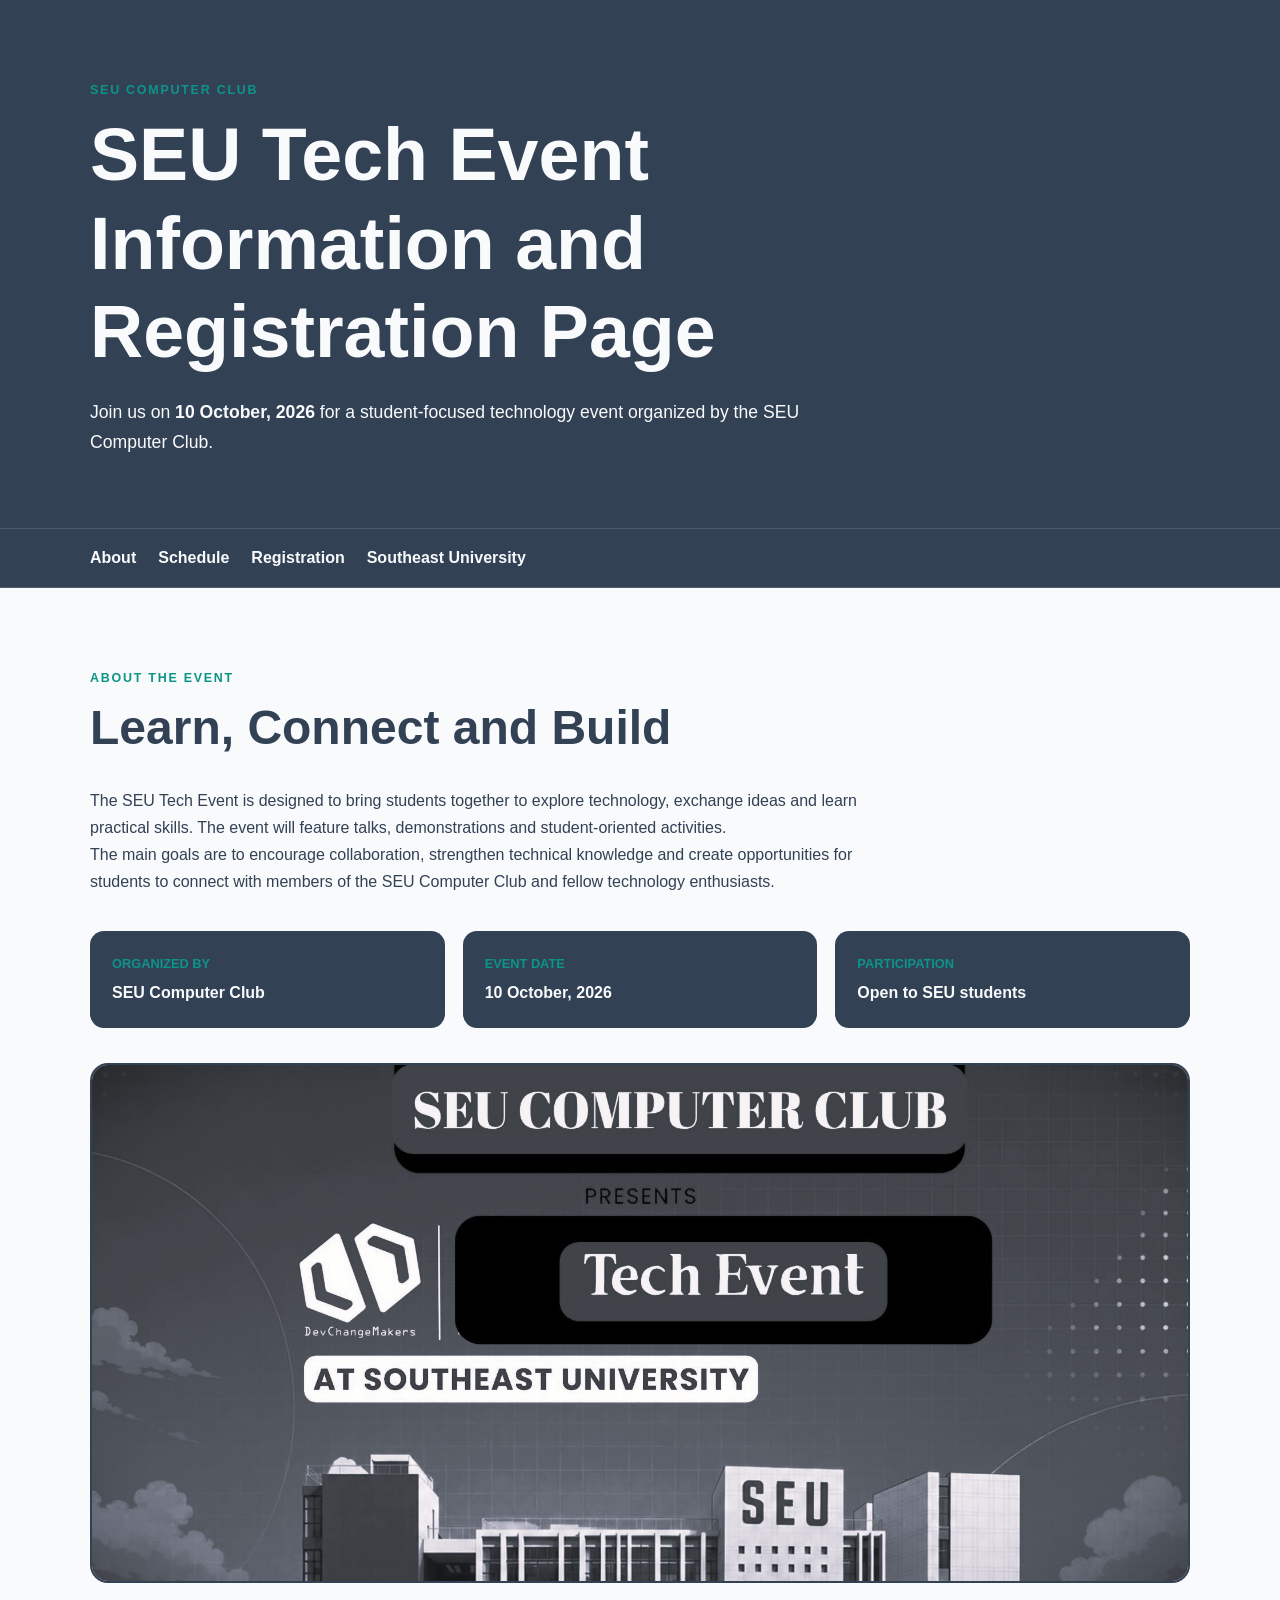
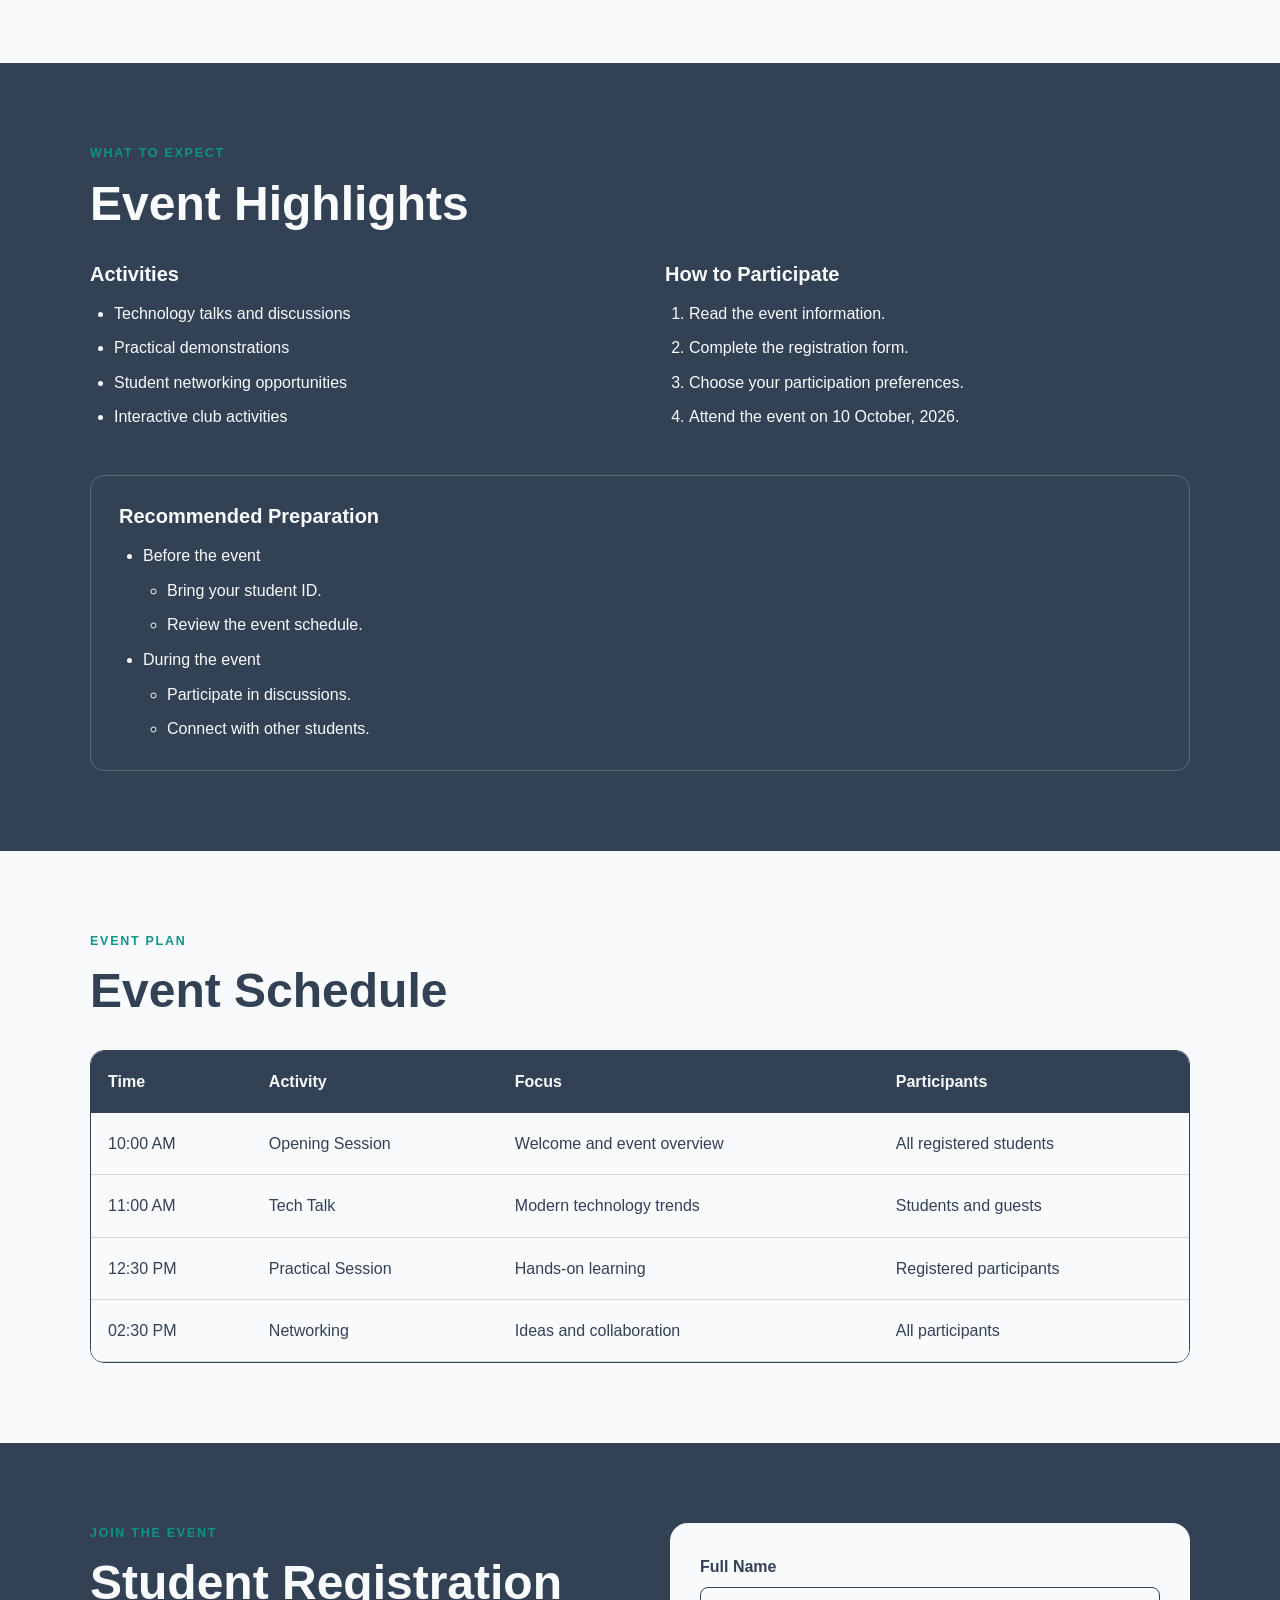
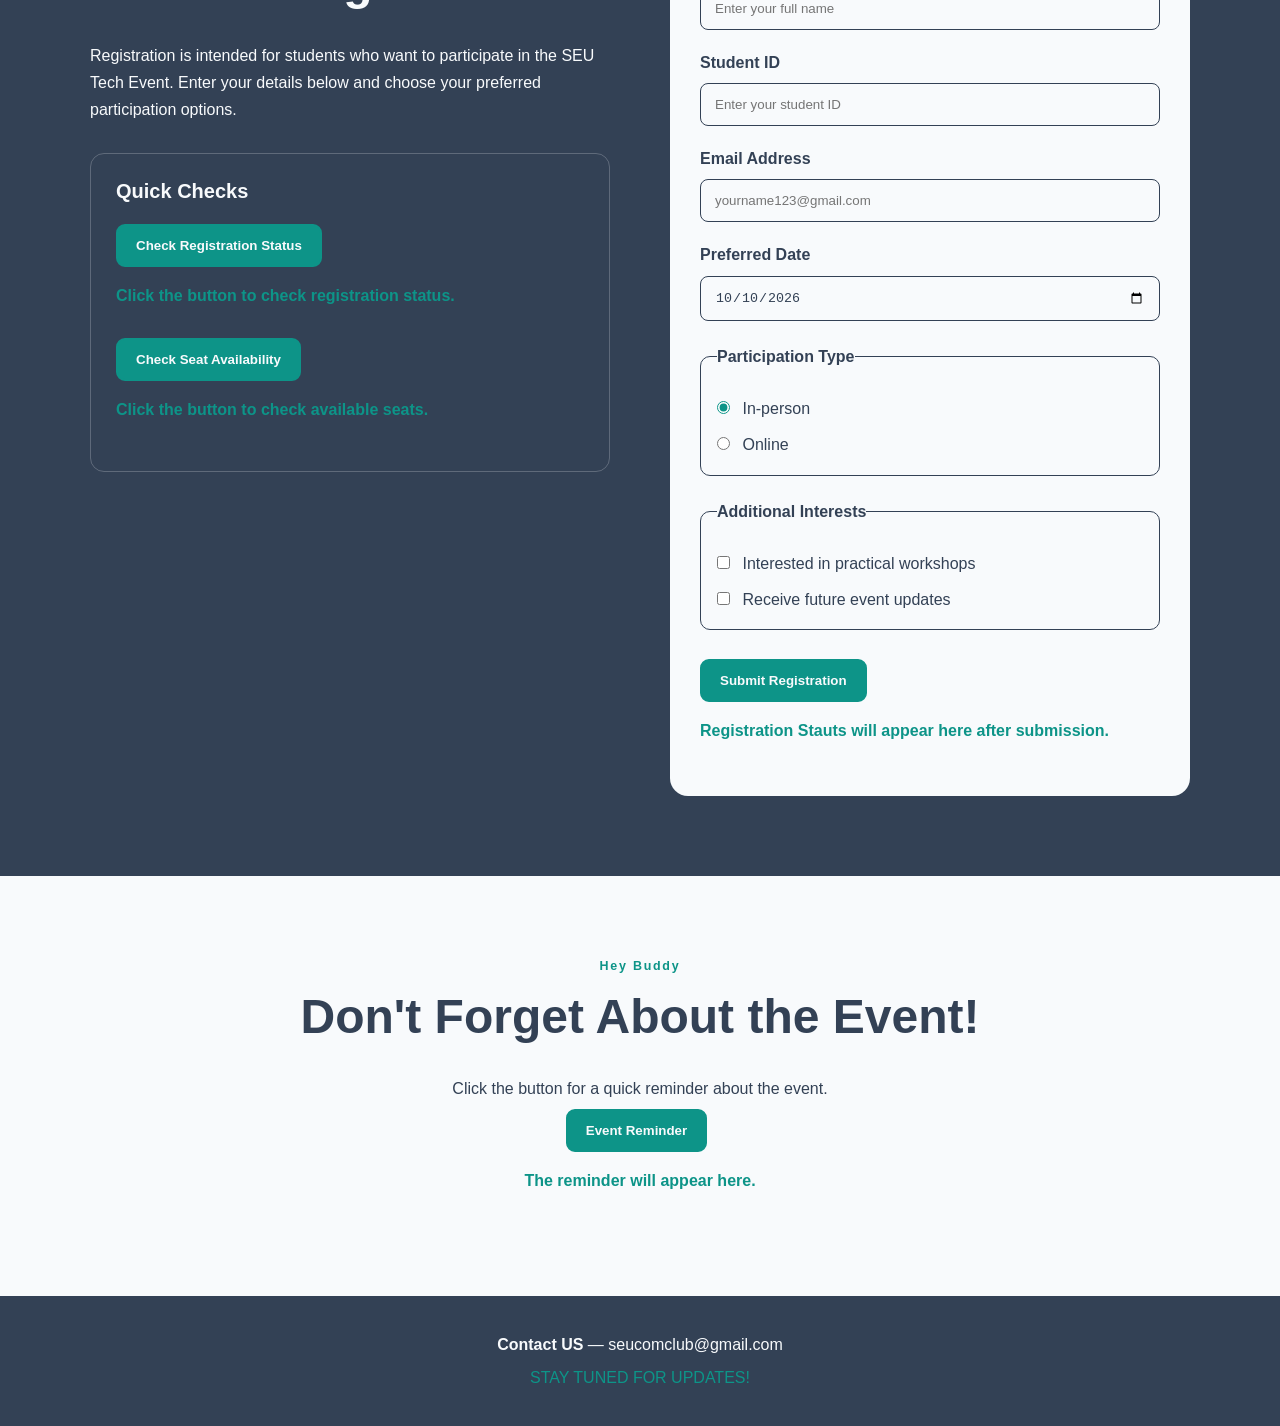
<file: lab-03-javascript/index.html>
<!DOCTYPE html>
<html lang="en">
<head>
    <meta charset="UTF-8">
    <meta name="viewport" content="width=device-width, initial-scale=1.0">
    <title>SEU Tech Event Information and Registration Page</title>
    <link rel="stylesheet" href="css/style.css">
</head>
<body>

    <header class="site-header">
        <div class="container">
            <p class="eyebrow">SEU COMPUTER CLUB</p>
            <h1>SEU Tech Event Information and Registration Page</h1>
            <p class="intro">
                Join us on <strong>10 October, 2026</strong> for a student-focused technology
                event organized by the SEU Computer Club.
            </p>
        </div>
    </header>

    <nav class="site-nav" aria-label="Main navigation">
        <div class="container nav-inner">
            <a href="#about">About</a>
            <a href="#schedule">Schedule</a>
            <a href="#registration">Registration</a>
            <a href="https://seu.edu.bd/" target="_blank" rel="noopener noreferrer">Southeast University</a>
        </div>
    </nav>

    <main>
        <section id="about" class="section light-section">
            <div class="container">
                <div class="section-heading">
                    <p class="eyebrow">ABOUT THE EVENT</p>
                    <h2>Learn, Connect and Build</h2>
                </div>

                <p>
                    The SEU Tech Event is designed to bring students together to explore
                    technology, exchange ideas and learn practical skills. The event will
                    feature talks, demonstrations and student-oriented activities.
                </p>

                <p>
                    The main goals are to encourage collaboration, strengthen technical
                    knowledge and create opportunities for students to connect with members
                    of the SEU Computer Club and fellow technology enthusiasts.
                </p>

                <div class="event-meta">
                    <div class="meta-card">
                        <span class="meta-label">Organized by</span>
                        <span class="meta-value">SEU Computer Club</span>
                    </div>
                    <div class="meta-card">
                        <span class="meta-label">Event date</span>
                        <span class="meta-value">10 October, 2026</span>
                    </div>
                    <div class="meta-card">
                        <span class="meta-label">Participation</span>
                        <span class="meta-value">Open to SEU students</span>
                    </div>
                </div>

                <!--
                    ==========================================================
                    EVENT IMAGE INSERTION AREA
                    ==========================================================
                    Replace "event-banner.svg" with your own event image if
                    you want to use a JPG, JPEG or PNG file.

                    Recommended image size: wide landscape, approximately 16:9.

                    Example:
                    <img
                        src="assets/images/event-banner.jpg"
                        alt="SEU Tech Event participants at the event"
                        class="event-image"
                    >

                    Keep the alt text meaningful and descriptive.
                    The CSS already makes the image responsive and aesthetic.
                    ==========================================================
                -->
                <img
                    src="assets/images/Your paragraph text.jpg"
                    alt="Placeholder banner for the SEU Tech Event"
                    class="event-image"
                >
            </div>
        </section>

        <section id="highlights" class="section dark-section">
            <div class="container">
                <div class="section-heading">
                    <p class="eyebrow">WHAT TO EXPECT</p>
                    <h2>Event Highlights</h2>
                </div>

                <div class="two-column">
                    <div>
                        <h3>Activities</h3>
                        <ul>
                            <li>Technology talks and discussions</li>
                            <li>Practical demonstrations</li>
                            <li>Student networking opportunities</li>
                            <li>Interactive club activities</li>
                        </ul>
                    </div>

                    <div>
                        <h3>How to Participate</h3>
                        <ol>
                            <li>Read the event information.</li>
                            <li>Complete the registration form.</li>
                            <li>Choose your participation preferences.</li>
                            <li>Attend the event on 10 October, 2026.</li>
                        </ol>
                    </div>
                </div>

                <div class="nested-list">
                    <h3>Recommended Preparation</h3>
                    <ul>
                        <li>Before the event
                            <ul>
                                <li>Bring your student ID.</li>
                                <li>Review the event schedule.</li>
                            </ul>
                        </li>
                        <li>During the event
                            <ul>
                                <li>Participate in discussions.</li>
                                <li>Connect with other students.</li>
                            </ul>
                        </li>
                    </ul>
                </div>
            </div>
        </section>

        <section id="schedule" class="section light-section">
            <div class="container">
                <div class="section-heading">
                    <p class="eyebrow">EVENT PLAN</p>
                    <h2>Event Schedule</h2>
                </div>

                <div class="table-wrapper">
                    <table>
                        <thead>
                            <tr>
                                <th>Time</th>
                                <th>Activity</th>
                                <th>Focus</th>
                                <th>Participants</th>
                            </tr>
                        </thead>
                        <tbody>
                            <tr>
                                <td>10:00 AM</td>
                                <td>Opening Session</td>
                                <td>Welcome and event overview</td>
                                <td>All registered students</td>
                            </tr>
                            <tr>
                                <td>11:00 AM</td>
                                <td>Tech Talk</td>
                                <td>Modern technology trends</td>
                                <td>Students and guests</td>
                            </tr>
                            <tr>
                                <td>12:30 PM</td>
                                <td>Practical Session</td>
                                <td>Hands-on learning</td>
                                <td>Registered participants</td>
                            </tr>
                            <tr>
                                <td>02:30 PM</td>
                                <td>Networking</td>
                                <td>Ideas and collaboration</td>
                                <td>All participants</td>
                            </tr>
                        </tbody>
                    </table>
                </div>
            </div>
        </section>

        <section id="registration" class="section dark-section">
            <div class="container registration-grid">
                <div>
                    <div class="section-heading">
                        <p class="eyebrow">JOIN THE EVENT</p>
                        <h2>Student Registration</h2>
                    </div>

                    <p>
                        Registration is intended for students who want to participate in
                        the SEU Tech Event. Enter your details below and choose your
                        preferred participation options.
                    </p>

                    <div class="interaction-panel">
                        <h3>Quick Checks</h3>
                        <button type="button" onclick="checkRegistration()">
                            Check Registration Status
                        </button>
                        <p id="registrationStatus" class="status-message">
                            Click the button to check registration status.
                        </p>

                        <button type="button" onclick="checkSeats()">
                            Check Seat Availability
                        </button>
                        <p id="seatMessage" class="status-message">
                            Click the button to check available seats.
                        </p>
                    </div>
                </div>

                <div class="form-card">
                    <form action="#" method="post">
                        <div class="form-group">
                            <label for="studentName">Full Name</label>
                            <input
                                type="text"
                                id="studentName"
                                name="fullname"
                                placeholder="Enter your full name"
                                required
                            >
                        </div>

                        <div class="form-group">
                            <label for="studentId">Student ID</label>
                            <input
                                type="text"
                                id="studentId"
                                name="studentId"
                                placeholder="Enter your student ID"
                                required
                            >
                        </div>

                        <div class="form-group">
                            <label for="email">Email Address</label>
                            <input
                                type="email"
                                id="email"
                                name="email"
                                placeholder="yourname123@gmail.com"
                                required
                            >
                        </div>

                        <div class="form-group">
                            <label for="preferredDate">Preferred Date</label>
                            <input
                                type="date"
                                id="preferredDate"
                                name="preferredDate"
                                value="2026-10-10"
                                required
                            >
                        </div>

                        <fieldset>
                            <legend>Participation Type</legend>
                            <label class="choice">
                                <input type="radio" name="participation" value="in-person" checked>
                                In-person
                            </label>
                            <label class="choice">
                                <input type="radio" name="participation" value="online">
                                Online
                            </label>
                        </fieldset>

                        <fieldset>
                            <legend>Additional Interests</legend>
                            <label class="choice">
                                <input type="checkbox" name="interestWorkshop" value="workshop">
                                Interested in practical workshops
                            </label>
                            <label class="choice">
                                <input type="checkbox" name="eventUpdates" value="updates">
                                Receive future event updates
                            </label>
                        </fieldset>

                        <button class="primary-button" type="button" onclick="showGreeting()">
                            Submit Registration
                        </button>

                        <p id="greetingMessage" class="greeting-message">
                           Registration Stauts will appear here after submission.
                        </p>
                    </form>
                </div>
            </div>
        </section>

        <section id="extra-interaction" class="section light-section">
            <div class="container small-section">
                <div class="section-heading">
                    <p class="eyebrow">Hey Buddy</p>
                    <h2>Don't Forget About the Event!</h2>
                </div>

                <p>
                    Click the button for a quick reminder about the event.
                </p>

                <button class="primary-button" type="button" onclick="showReminder()">
                    Event Reminder
                </button>
                <p id="reminderMessage" class="reminder-message">
                    The reminder will appear here.
                </p>
            </div>
        </section>
    </main>

    <footer class="site-footer">
        <div class="container">
            <p><strong>Contact US</strong> &mdash; seucomclub@gmail.com</p>
            <p>STAY TUNED FOR UPDATES!</p>
        </div>
    </footer>

    <script src="js/script.js"></script>
</body>
</html>
</file>
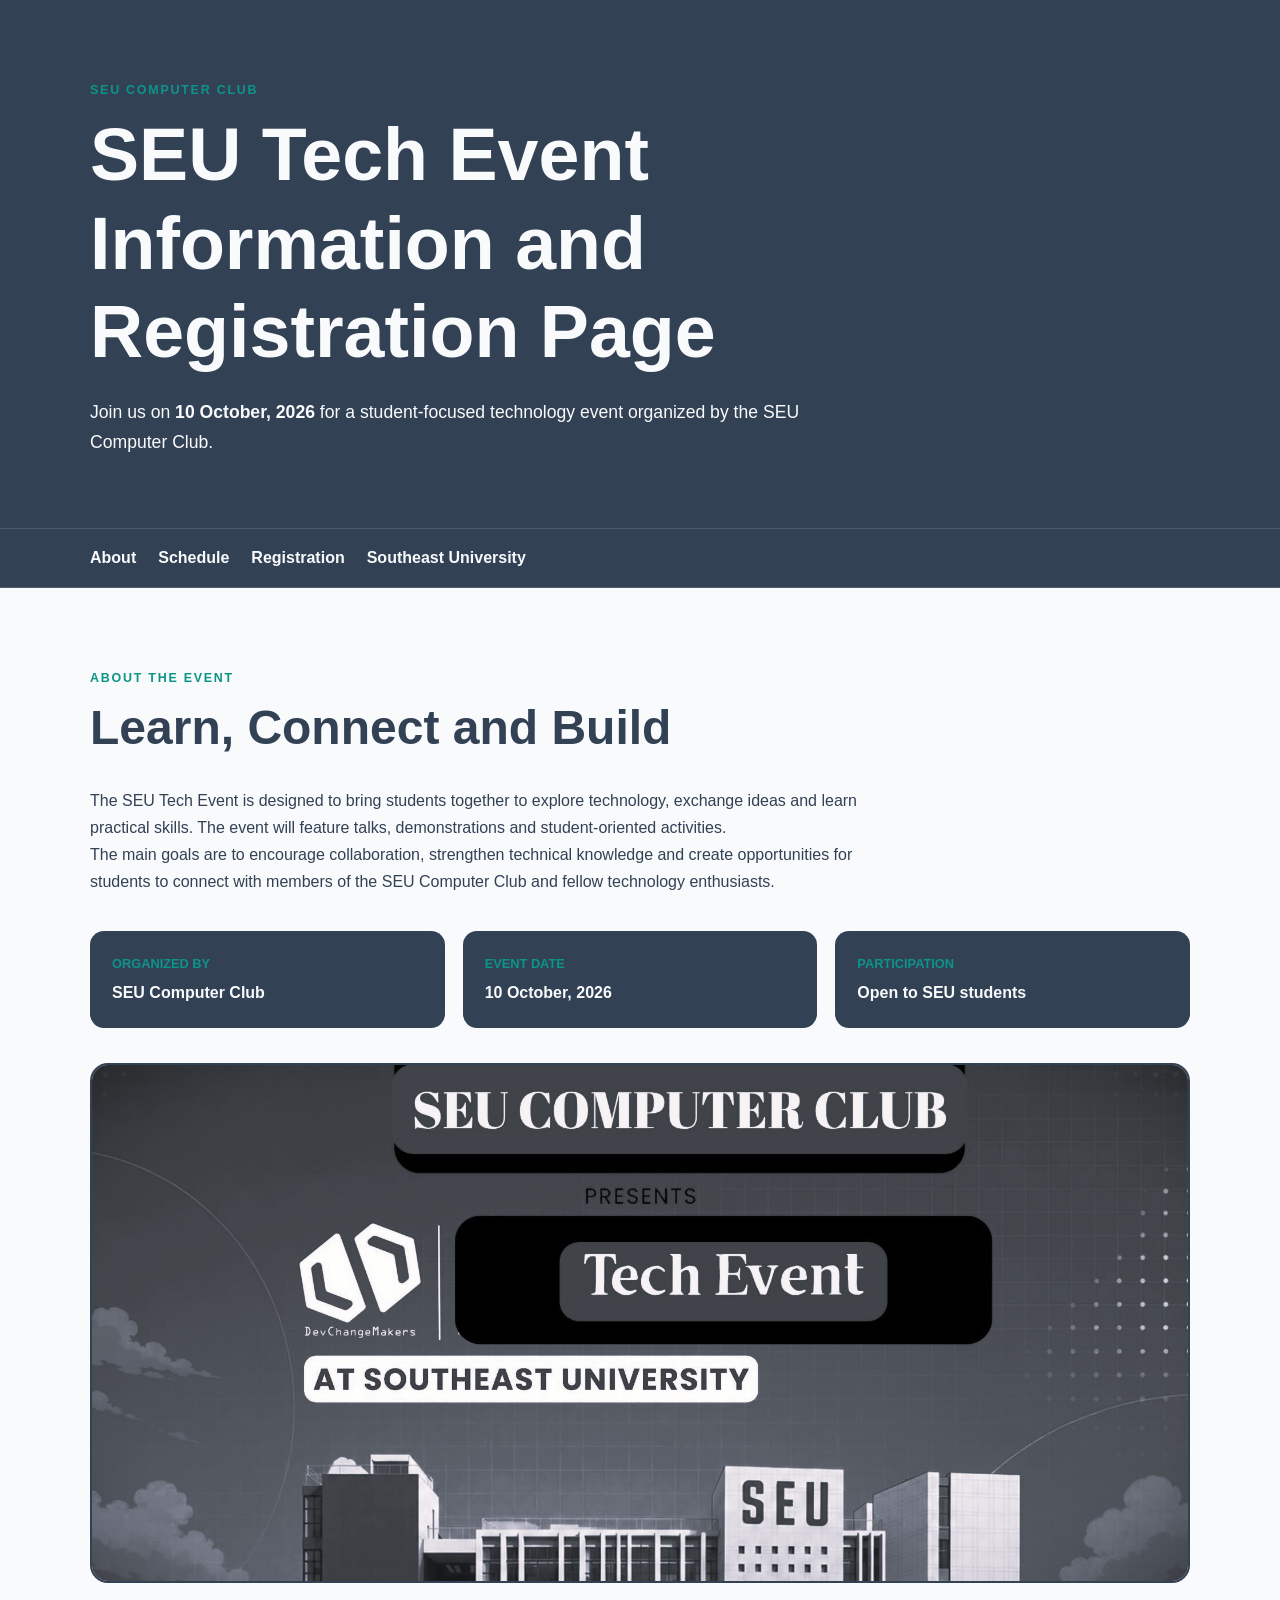
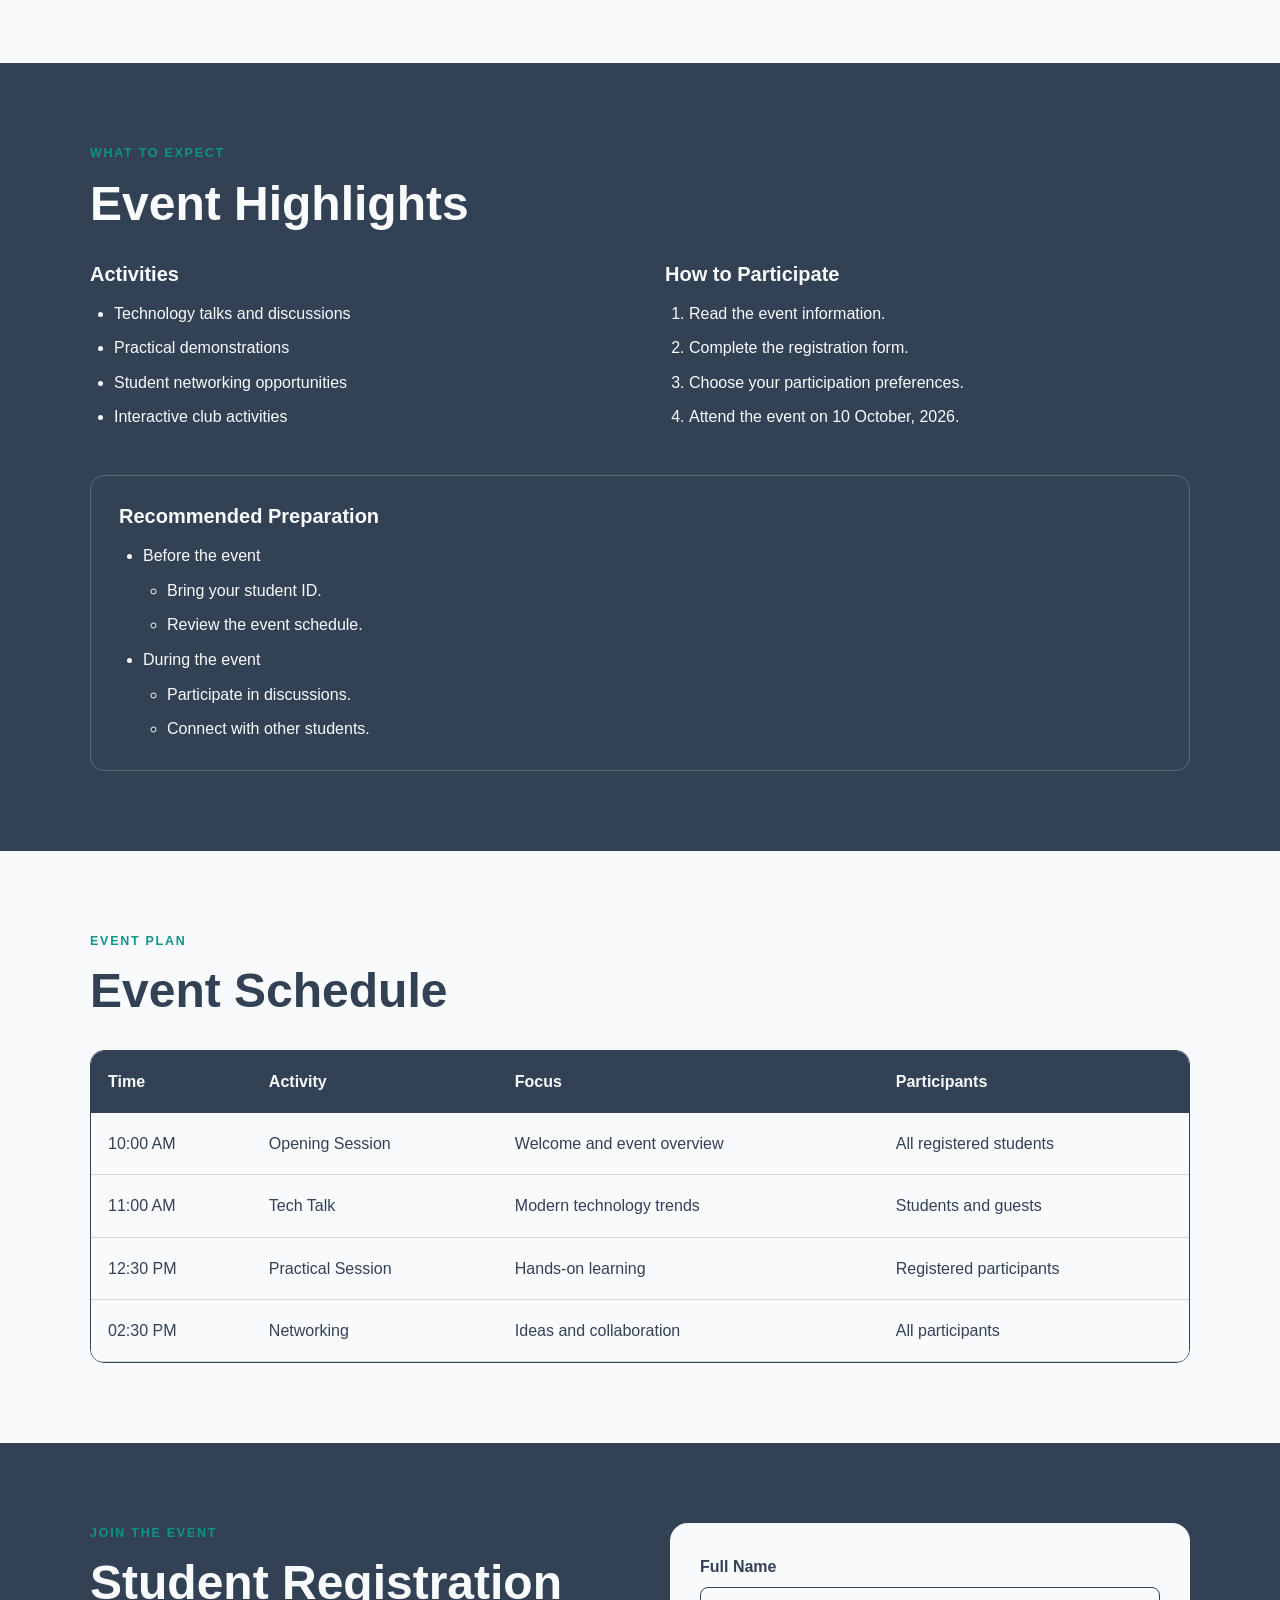
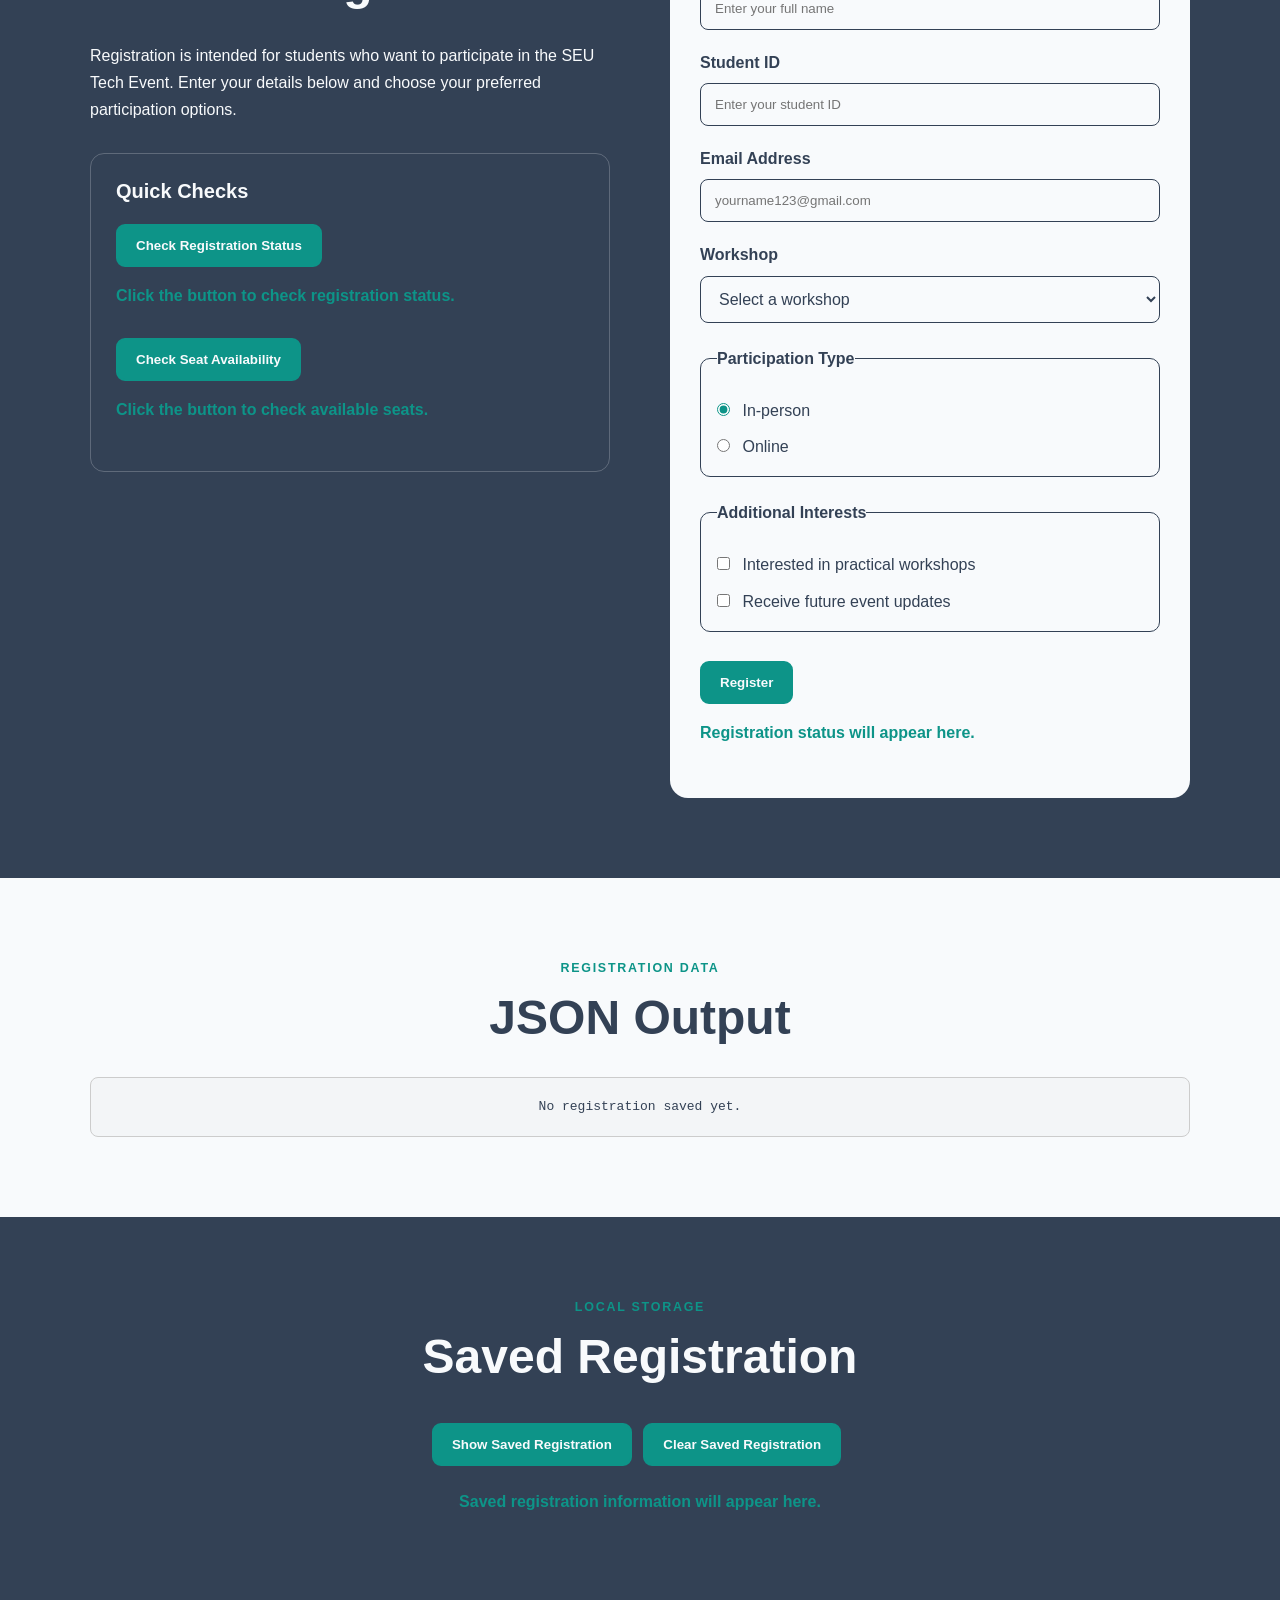
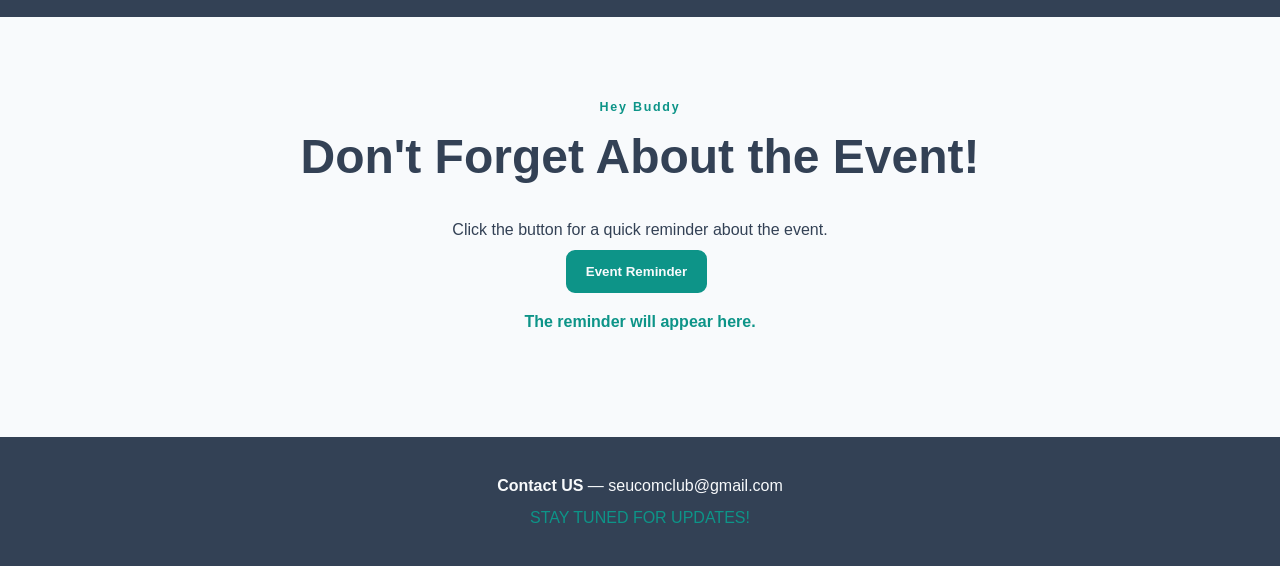
<file: lab-04-forms-json/index.html>
<!DOCTYPE html>
<html lang="en">
<head>
    <meta charset="UTF-8">
    <meta name="viewport" content="width=device-width, initial-scale=1.0">
    <title>SEU Tech Event Information and Registration Page</title>
    <link rel="stylesheet" href="css/style.css">
</head>
<body>

    <header class="site-header">
        <div class="container">
            <p class="eyebrow">SEU COMPUTER CLUB</p>
            <h1>SEU Tech Event Information and Registration Page</h1>
            <p class="intro">
                Join us on <strong>10 October, 2026</strong> for a student-focused technology
                event organized by the SEU Computer Club.
            </p>
        </div>
    </header>

    <nav class="site-nav" aria-label="Main navigation">
        <div class="container nav-inner">
            <a href="#about">About</a>
            <a href="#schedule">Schedule</a>
            <a href="#registration">Registration</a>
            <a href="https://seu.edu.bd/" target="_blank" rel="noopener noreferrer">Southeast University</a>
        </div>
    </nav>

    <main>
        <section id="about" class="section light-section">
            <div class="container">
                <div class="section-heading">
                    <p class="eyebrow">ABOUT THE EVENT</p>
                    <h2>Learn, Connect and Build</h2>
                </div>

                <p>
                    The SEU Tech Event is designed to bring students together to explore
                    technology, exchange ideas and learn practical skills. The event will
                    feature talks, demonstrations and student-oriented activities.
                </p>

                <p>
                    The main goals are to encourage collaboration, strengthen technical
                    knowledge and create opportunities for students to connect with members
                    of the SEU Computer Club and fellow technology enthusiasts.
                </p>

                <div class="event-meta">
                    <div class="meta-card">
                        <span class="meta-label">Organized by</span>
                        <span class="meta-value">SEU Computer Club</span>
                    </div>
                    <div class="meta-card">
                        <span class="meta-label">Event date</span>
                        <span class="meta-value">10 October, 2026</span>
                    </div>
                    <div class="meta-card">
                        <span class="meta-label">Participation</span>
                        <span class="meta-value">Open to SEU students</span>
                    </div>
                </div>

                <!--
                    ==========================================================
                    EVENT IMAGE INSERTION AREA
                    ==========================================================
                    Replace "event-banner.svg" with your own event image if
                    you want to use a JPG, JPEG or PNG file.

                    Recommended image size: wide landscape, approximately 16:9.

                    Example:
                    <img
                        src="assets/images/event-banner.jpg"
                        alt="SEU Tech Event participants at the event"
                        class="event-image"
                    >

                    Keep the alt text meaningful and descriptive.
                    The CSS already makes the image responsive and aesthetic.
                    ==========================================================
                -->
                <img
                    src="assets/images/Your paragraph text.jpg"
                    alt="Placeholder banner for the SEU Tech Event"
                    class="event-image"
                >
            </div>
        </section>

        <section id="highlights" class="section dark-section">
            <div class="container">
                <div class="section-heading">
                    <p class="eyebrow">WHAT TO EXPECT</p>
                    <h2>Event Highlights</h2>
                </div>

                <div class="two-column">
                    <div>
                        <h3>Activities</h3>
                        <ul>
                            <li>Technology talks and discussions</li>
                            <li>Practical demonstrations</li>
                            <li>Student networking opportunities</li>
                            <li>Interactive club activities</li>
                        </ul>
                    </div>

                    <div>
                        <h3>How to Participate</h3>
                        <ol>
                            <li>Read the event information.</li>
                            <li>Complete the registration form.</li>
                            <li>Choose your participation preferences.</li>
                            <li>Attend the event on 10 October, 2026.</li>
                        </ol>
                    </div>
                </div>

                <div class="nested-list">
                    <h3>Recommended Preparation</h3>
                    <ul>
                        <li>Before the event
                            <ul>
                                <li>Bring your student ID.</li>
                                <li>Review the event schedule.</li>
                            </ul>
                        </li>
                        <li>During the event
                            <ul>
                                <li>Participate in discussions.</li>
                                <li>Connect with other students.</li>
                            </ul>
                        </li>
                    </ul>
                </div>
            </div>
        </section>

        <section id="schedule" class="section light-section">
            <div class="container">
                <div class="section-heading">
                    <p class="eyebrow">EVENT PLAN</p>
                    <h2>Event Schedule</h2>
                </div>

                <div class="table-wrapper">
                    <table>
                        <thead>
                            <tr>
                                <th>Time</th>
                                <th>Activity</th>
                                <th>Focus</th>
                                <th>Participants</th>
                            </tr>
                        </thead>
                        <tbody>
                            <tr>
                                <td>10:00 AM</td>
                                <td>Opening Session</td>
                                <td>Welcome and event overview</td>
                                <td>All registered students</td>
                            </tr>
                            <tr>
                                <td>11:00 AM</td>
                                <td>Tech Talk</td>
                                <td>Modern technology trends</td>
                                <td>Students and guests</td>
                            </tr>
                            <tr>
                                <td>12:30 PM</td>
                                <td>Practical Session</td>
                                <td>Hands-on learning</td>
                                <td>Registered participants</td>
                            </tr>
                            <tr>
                                <td>02:30 PM</td>
                                <td>Networking</td>
                                <td>Ideas and collaboration</td>
                                <td>All participants</td>
                            </tr>
                        </tbody>
                    </table>
                </div>
            </div>
        </section>

        <section id="registration" class="section dark-section">
            <div class="container registration-grid">
                <div>
                    <div class="section-heading">
                        <p class="eyebrow">JOIN THE EVENT</p>
                        <h2>Student Registration</h2>
                    </div>

                    <p>
                        Registration is intended for students who want to participate in
                        the SEU Tech Event. Enter your details below and choose your
                        preferred participation options.
                    </p>

                    <div class="interaction-panel">
                        <h3>Quick Checks</h3>
                        <button type="button" onclick="checkRegistration()">
                            Check Registration Status
                        </button>
                        <p id="registrationStatus" class="status-message">
                            Click the button to check registration status.
                        </p>

                        <button type="button" onclick="checkSeats()">
                            Check Seat Availability
                        </button>
                        <p id="seatMessage" class="status-message">
                            Click the button to check available seats.
                        </p>
                    </div>
                </div>

                <div class="form-card">
                     <!-- LAB 04 NEW: Registration form -->
            <form id="registrationForm">

                <div class="form-group">
                    <label for="studentName">Full Name</label>
                    <input
                        type="text"
                        id="studentName"
                        name="studentName"
                        placeholder="Enter your full name"
                        required
                    >
                </div>


                <!-- LAB 04 NEW: Student ID field -->
                <div class="form-group">
                    <label for="studentId">Student ID</label>
                    <input
                        type="text"
                        id="studentId"
                        name="studentId"
                        placeholder="Enter your student ID"
                        required
                    >
                </div>


                <!-- LAB 04 CHANGED: Email ID matches JavaScript -->
                <div class="form-group">
                    <label for="studentEmail">Email Address</label>
                    <input
                        type="email"
                        id="studentEmail"
                        name="studentEmail"
                        placeholder="yourname123@gmail.com"
                        required
                    >
                </div>


                <!-- LAB 04 NEW: Workshop selection -->
                <div class="form-group">
                    <label for="workshop">Workshop</label>

                    <select id="workshop" name="workshop" required>
                        <option value="">Select a workshop</option>
                        <option value="HTML Basics">HTML Basics</option>
                        <option value="CSS Basics">CSS Basics</option>
                        <option value="JavaScript Basics">
                            JavaScript Basics
                        </option>
                    </select>
                </div>

                        <fieldset>
                            <legend>Participation Type</legend>
                            <label class="choice">
                                <input type="radio" name="participation" value="in-person" checked>
                                In-person
                            </label>
                            <label class="choice">
                                <input type="radio" name="participation" value="online">
                                Online
                            </label>
                        </fieldset>

                        <fieldset>
                            <legend>Additional Interests</legend>
                            <label class="choice">
                                <input type="checkbox" name="interestWorkshop" value="workshop">
                                Interested in practical workshops
                            </label>
                            <label class="choice">
                                <input type="checkbox" name="eventUpdates" value="updates">
                                Receive future event updates
                            </label>
                        </fieldset>

   <!-- LAB 04 CHANGED: Register button now calls submitRegistration() -->
                <button
                    class="primary-button"
                    type="button"
                    onclick="submitRegistration()"
                >
                    Register
                </button>

                <!-- LAB 04 NEW: Validation/success message -->
                <p id="formMessage" class="greeting-message">
                    Registration status will appear here.
                </p>

            </form>

        </div>

    </div>
</section>


<!-- LAB 04 NEW: JSON output section -->
<section id="json-section" class="section light-section">

    <div class="container small-section">

        <div class="section-heading">
            <p class="eyebrow">REGISTRATION DATA</p>
            <h2>JSON Output</h2>
        </div>

        <pre id="jsonOutput">No registration saved yet.</pre>

    </div>

</section>


<!-- LAB 04 NEW: Saved registration section -->
<section id="saved-registration" class="section dark-section">

    <div class="container small-section">

        <div class="section-heading">
            <p class="eyebrow">LOCAL STORAGE</p>
            <h2>Saved Registration</h2>
        </div>

        <!-- LAB 04 NEW -->
        <button
            type="button"
            onclick="showSavedRegistration()"
        >
            Show Saved Registration
        </button>

        <!-- LAB 04 NEW -->
        <button
            type="button"
            onclick="clearRegistration()"
        >
            Clear Saved Registration
        </button>

        <!-- LAB 04 NEW -->
        <p id="savedMessage" class="status-message">
            Saved registration information will appear here.
        </p>

    </div>

</section>

        <section id="extra-interaction" class="section light-section">
            <div class="container small-section">
                <div class="section-heading">
                    <p class="eyebrow">Hey Buddy</p>
                    <h2>Don't Forget About the Event!</h2>
                </div>

                <p>
                    Click the button for a quick reminder about the event.
                </p>

                <button class="primary-button" type="button" onclick="showReminder()">
                    Event Reminder
                </button>
                <p id="reminderMessage" class="reminder-message">
                    The reminder will appear here.
                </p>
            </div>
        </section>
    </main>

    <footer class="site-footer">
        <div class="container">
            <p><strong>Contact US</strong> &mdash; seucomclub@gmail.com</p>
            <p>STAY TUNED FOR UPDATES!</p>
        </div>
    </footer>

    <script src="js/script.js"></script>
</body>
</html>
</file>
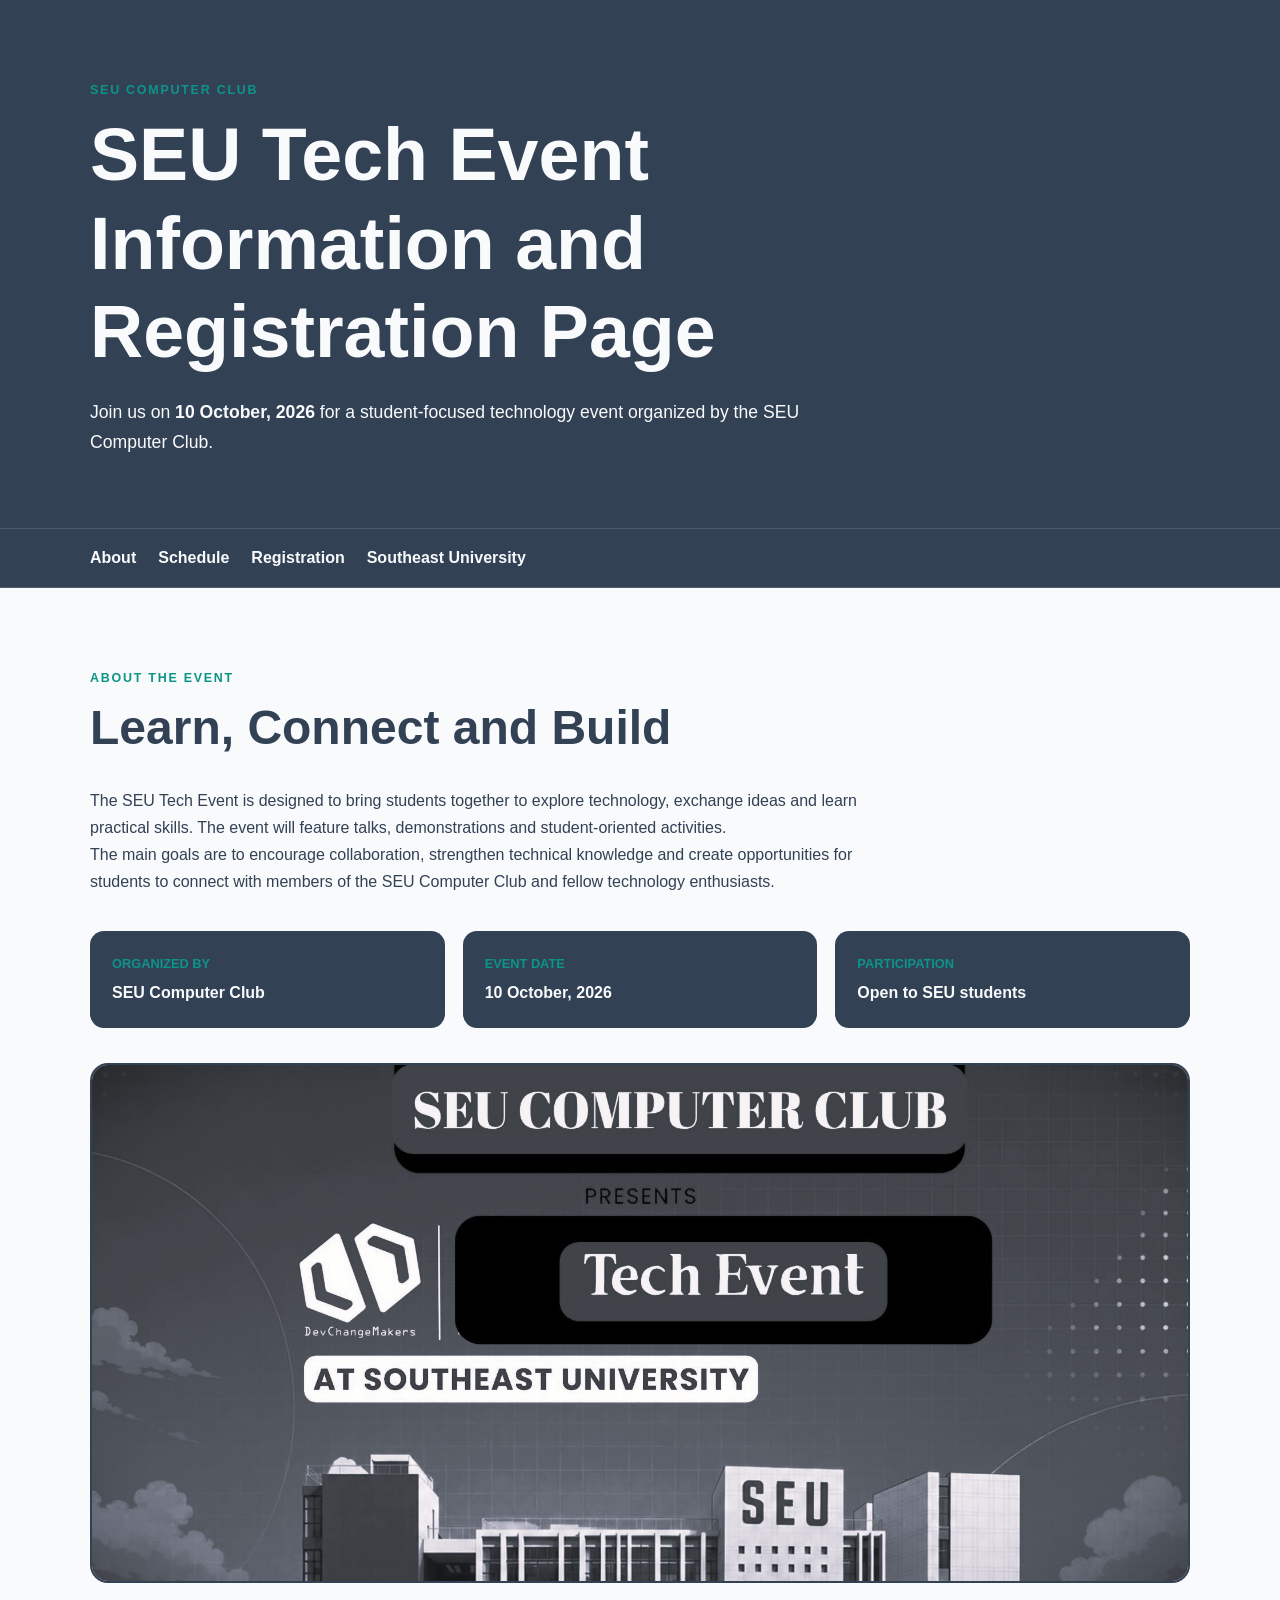
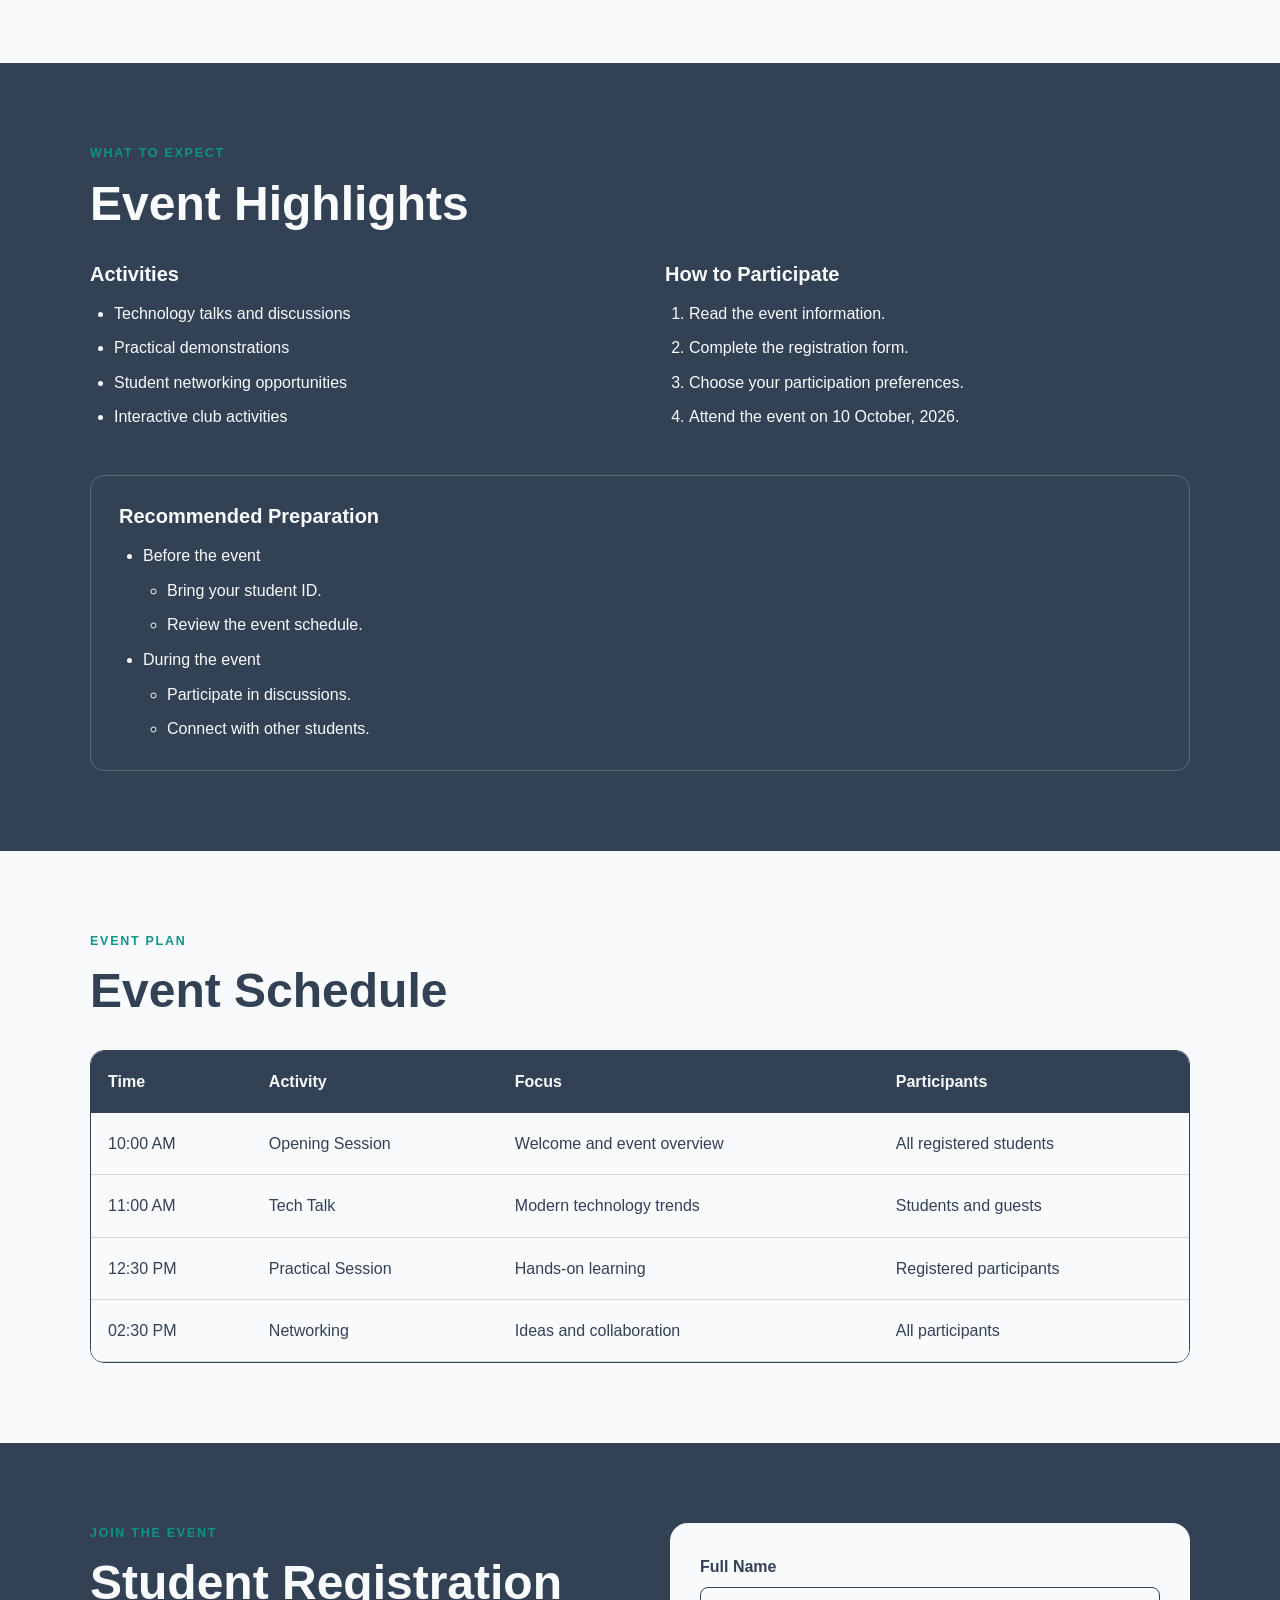
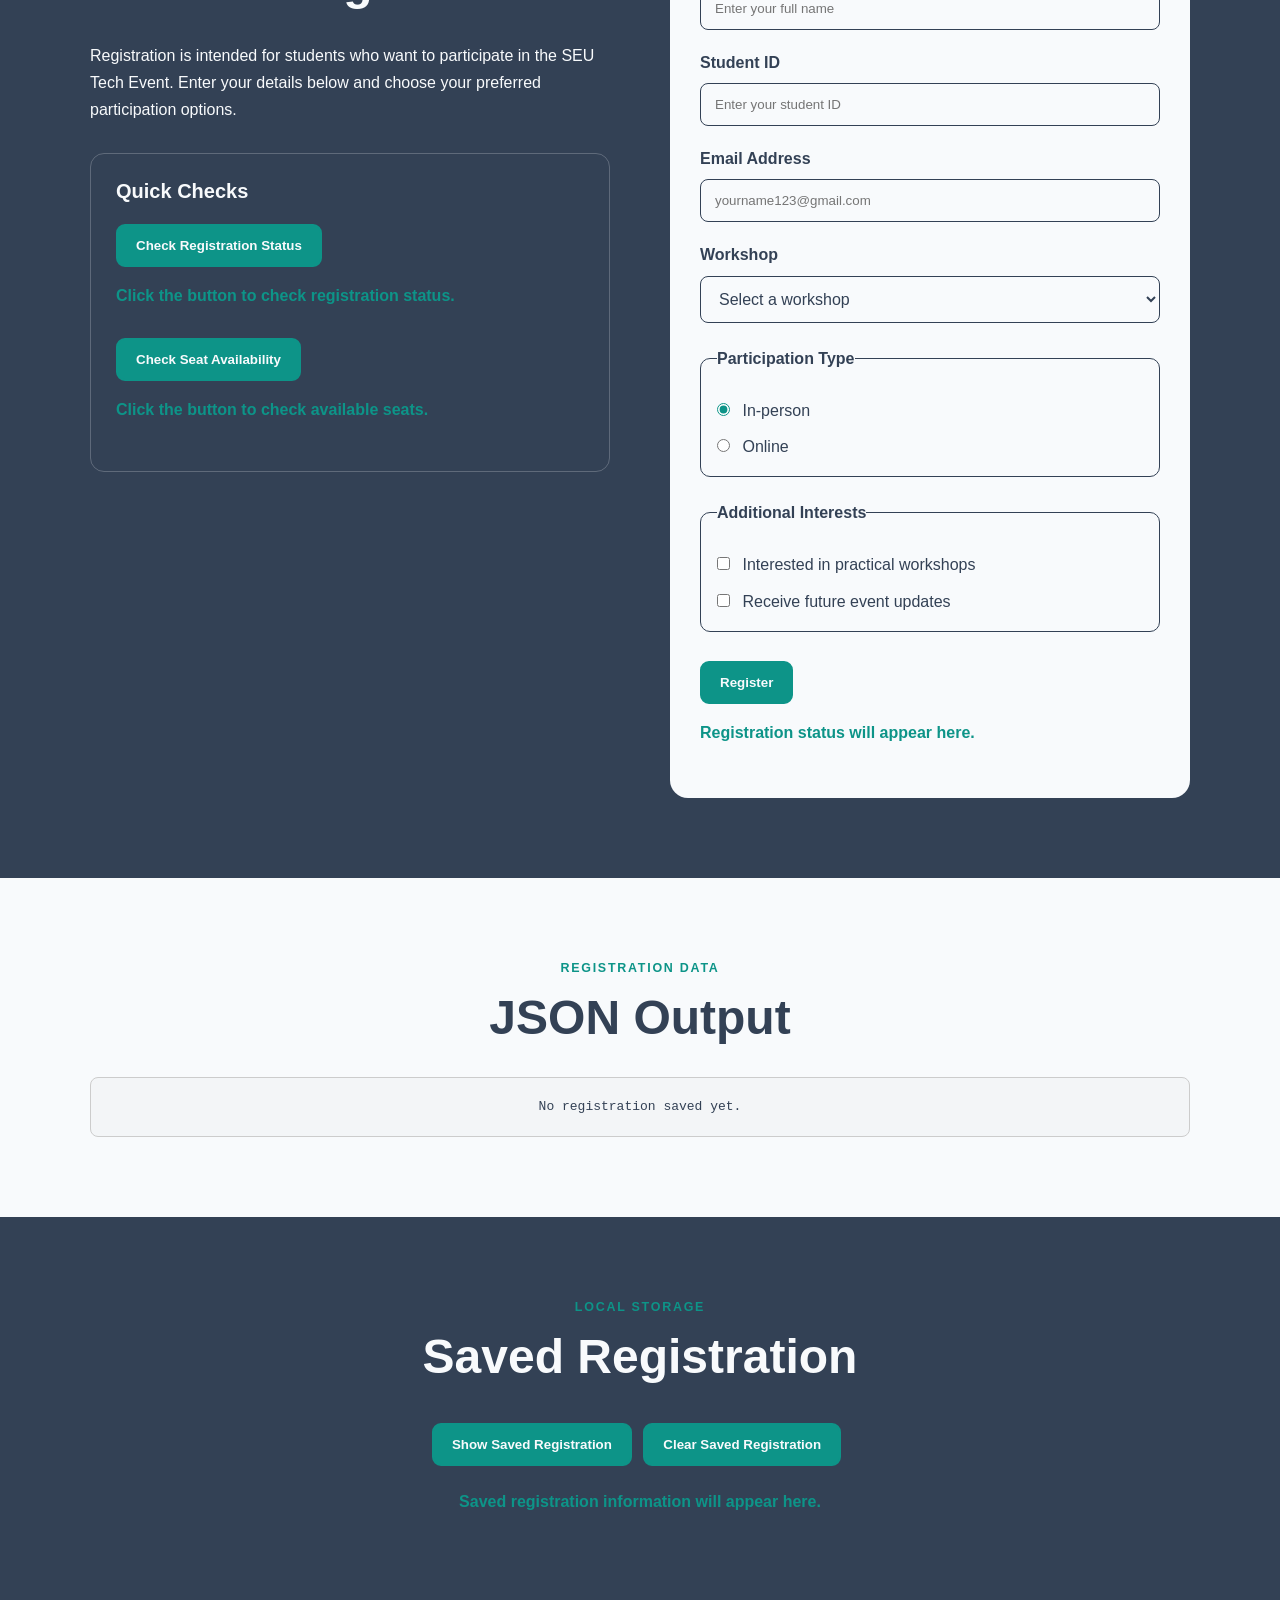
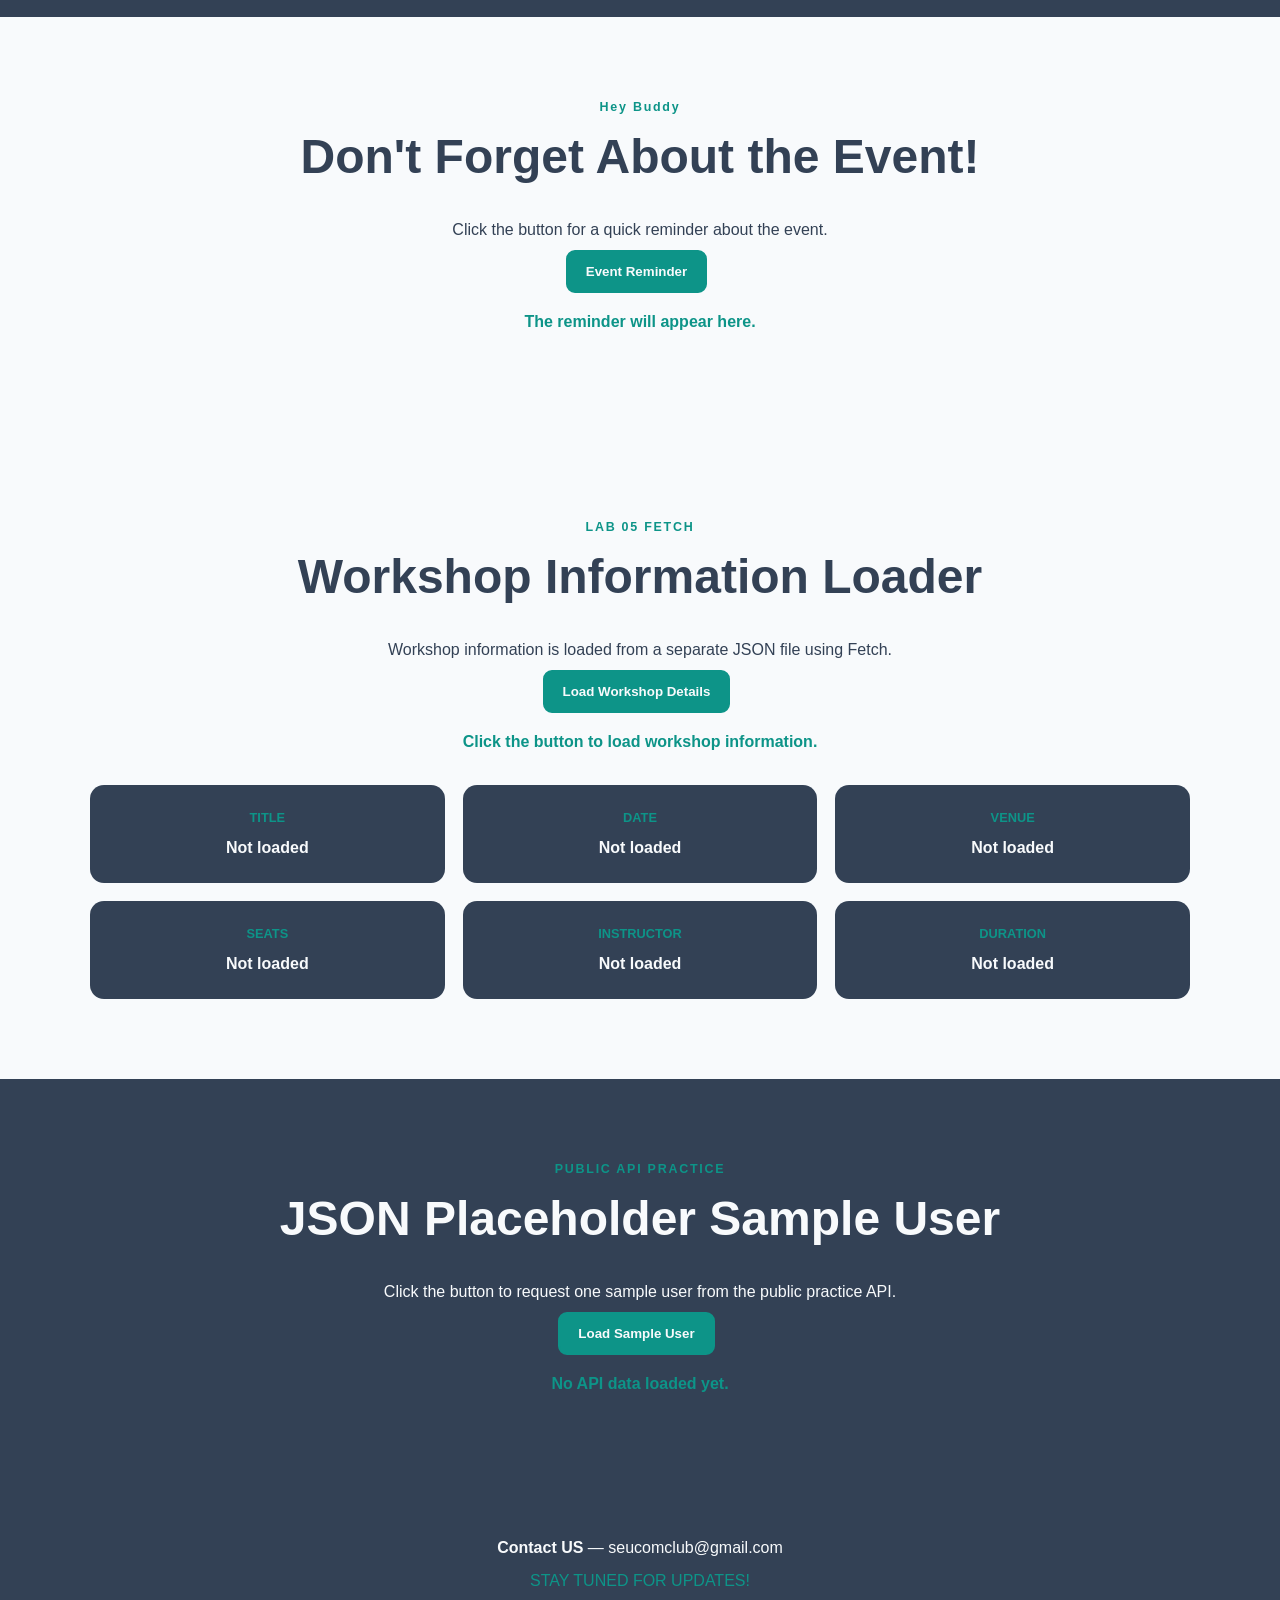
<file: lab-05-fetch-api/index.html>
<!DOCTYPE html>
<html lang="en">
<head>
    <meta charset="UTF-8">
    <meta name="viewport" content="width=device-width, initial-scale=1.0">
    <title>SEU Tech Event Information and Registration Page</title>
    <link rel="stylesheet" href="css/style.css">
</head>
<body>

    <header class="site-header">
        <div class="container">
            <p class="eyebrow">SEU COMPUTER CLUB</p>
            <h1>SEU Tech Event Information and Registration Page</h1>
            <p class="intro">
                Join us on <strong>10 October, 2026</strong> for a student-focused technology
                event organized by the SEU Computer Club.
            </p>
        </div>
    </header>

    <nav class="site-nav" aria-label="Main navigation">
        <div class="container nav-inner">
            <a href="#about">About</a>
            <a href="#schedule">Schedule</a>
            <a href="#registration">Registration</a>
            <a href="https://seu.edu.bd/" target="_blank" rel="noopener noreferrer">Southeast University</a>
        </div>
    </nav>

    <main>
        <section id="about" class="section light-section">
            <div class="container">
                <div class="section-heading">
                    <p class="eyebrow">ABOUT THE EVENT</p>
                    <h2>Learn, Connect and Build</h2>
                </div>

                <p>
                    The SEU Tech Event is designed to bring students together to explore
                    technology, exchange ideas and learn practical skills. The event will
                    feature talks, demonstrations and student-oriented activities.
                </p>

                <p>
                    The main goals are to encourage collaboration, strengthen technical
                    knowledge and create opportunities for students to connect with members
                    of the SEU Computer Club and fellow technology enthusiasts.
                </p>

                <div class="event-meta">
                    <div class="meta-card">
                        <span class="meta-label">Organized by</span>
                        <span class="meta-value">SEU Computer Club</span>
                    </div>
                    <div class="meta-card">
                        <span class="meta-label">Event date</span>
                        <span class="meta-value">10 October, 2026</span>
                    </div>
                    <div class="meta-card">
                        <span class="meta-label">Participation</span>
                        <span class="meta-value">Open to SEU students</span>
                    </div>
                </div>

                <!--
                    ==========================================================
                    EVENT IMAGE INSERTION AREA
                    ==========================================================
                    Replace "event-banner.svg" with your own event image if
                    you want to use a JPG, JPEG or PNG file.

                    Recommended image size: wide landscape, approximately 16:9.

                    Example:
                    <img
                        src="assets/images/event-banner.jpg"
                        alt="SEU Tech Event participants at the event"
                        class="event-image"
                    >

                    Keep the alt text meaningful and descriptive.
                    The CSS already makes the image responsive and aesthetic.
                    ==========================================================
                -->
                <img
                    src="assets/images/Your paragraph text.jpg"
                    alt="Placeholder banner for the SEU Tech Event"
                    class="event-image"
                >
            </div>
        </section>

        <section id="highlights" class="section dark-section">
            <div class="container">
                <div class="section-heading">
                    <p class="eyebrow">WHAT TO EXPECT</p>
                    <h2>Event Highlights</h2>
                </div>

                <div class="two-column">
                    <div>
                        <h3>Activities</h3>
                        <ul>
                            <li>Technology talks and discussions</li>
                            <li>Practical demonstrations</li>
                            <li>Student networking opportunities</li>
                            <li>Interactive club activities</li>
                        </ul>
                    </div>

                    <div>
                        <h3>How to Participate</h3>
                        <ol>
                            <li>Read the event information.</li>
                            <li>Complete the registration form.</li>
                            <li>Choose your participation preferences.</li>
                            <li>Attend the event on 10 October, 2026.</li>
                        </ol>
                    </div>
                </div>

                <div class="nested-list">
                    <h3>Recommended Preparation</h3>
                    <ul>
                        <li>Before the event
                            <ul>
                                <li>Bring your student ID.</li>
                                <li>Review the event schedule.</li>
                            </ul>
                        </li>
                        <li>During the event
                            <ul>
                                <li>Participate in discussions.</li>
                                <li>Connect with other students.</li>
                            </ul>
                        </li>
                    </ul>
                </div>
            </div>
        </section>

        <section id="schedule" class="section light-section">
            <div class="container">
                <div class="section-heading">
                    <p class="eyebrow">EVENT PLAN</p>
                    <h2>Event Schedule</h2>
                </div>

                <div class="table-wrapper">
                    <table>
                        <thead>
                            <tr>
                                <th>Time</th>
                                <th>Activity</th>
                                <th>Focus</th>
                                <th>Participants</th>
                            </tr>
                        </thead>
                        <tbody>
                            <tr>
                                <td>10:00 AM</td>
                                <td>Opening Session</td>
                                <td>Welcome and event overview</td>
                                <td>All registered students</td>
                            </tr>
                            <tr>
                                <td>11:00 AM</td>
                                <td>Tech Talk</td>
                                <td>Modern technology trends</td>
                                <td>Students and guests</td>
                            </tr>
                            <tr>
                                <td>12:30 PM</td>
                                <td>Practical Session</td>
                                <td>Hands-on learning</td>
                                <td>Registered participants</td>
                            </tr>
                            <tr>
                                <td>02:30 PM</td>
                                <td>Networking</td>
                                <td>Ideas and collaboration</td>
                                <td>All participants</td>
                            </tr>
                        </tbody>
                    </table>
                </div>
            </div>
        </section>

        <section id="registration" class="section dark-section">
            <div class="container registration-grid">
                <div>
                    <div class="section-heading">
                        <p class="eyebrow">JOIN THE EVENT</p>
                        <h2>Student Registration</h2>
                    </div>

                    <p>
                        Registration is intended for students who want to participate in
                        the SEU Tech Event. Enter your details below and choose your
                        preferred participation options.
                    </p>

                    <div class="interaction-panel">
                        <h3>Quick Checks</h3>
                        <button type="button" onclick="checkRegistration()">
                            Check Registration Status
                        </button>
                        <p id="registrationStatus" class="status-message">
                            Click the button to check registration status.
                        </p>

                        <button type="button" onclick="checkSeats()">
                            Check Seat Availability
                        </button>
                        <p id="seatMessage" class="status-message">
                            Click the button to check available seats.
                        </p>
                    </div>
                </div>

                <div class="form-card">
                     <!-- LAB 04 NEW: Registration form -->
            <form id="registrationForm">

                <div class="form-group">
                    <label for="studentName">Full Name</label>
                    <input
                        type="text"
                        id="studentName"
                        name="studentName"
                        placeholder="Enter your full name"
                        required
                    >
                </div>


                <!-- LAB 04 NEW: Student ID field -->
                <div class="form-group">
                    <label for="studentId">Student ID</label>
                    <input
                        type="text"
                        id="studentId"
                        name="studentId"
                        placeholder="Enter your student ID"
                        required
                    >
                </div>


                <!-- LAB 04 CHANGED: Email ID matches JavaScript -->
                <div class="form-group">
                    <label for="studentEmail">Email Address</label>
                    <input
                        type="email"
                        id="studentEmail"
                        name="studentEmail"
                        placeholder="yourname123@gmail.com"
                        required
                    >
                </div>


                <!-- LAB 04 NEW: Workshop selection -->
                <div class="form-group">
                    <label for="workshop">Workshop</label>

                    <select id="workshop" name="workshop" required>
                        <option value="">Select a workshop</option>
                        <option value="HTML Basics">HTML Basics</option>
                        <option value="CSS Basics">CSS Basics</option>
                        <option value="JavaScript Basics">
                            JavaScript Basics
                        </option>
                    </select>
                </div>

                        <fieldset>
                            <legend>Participation Type</legend>
                            <label class="choice">
                                <input type="radio" name="participation" value="in-person" checked>
                                In-person
                            </label>
                            <label class="choice">
                                <input type="radio" name="participation" value="online">
                                Online
                            </label>
                        </fieldset>

                        <fieldset>
                            <legend>Additional Interests</legend>
                            <label class="choice">
                                <input type="checkbox" name="interestWorkshop" value="workshop">
                                Interested in practical workshops
                            </label>
                            <label class="choice">
                                <input type="checkbox" name="eventUpdates" value="updates">
                                Receive future event updates
                            </label>
                        </fieldset>

   <!-- LAB 04 CHANGED: Register button now calls submitRegistration() -->
                <button
                    class="primary-button"
                    type="button"
                    onclick="submitRegistration()"
                >
                    Register
                </button>

                <!-- LAB 04 NEW: Validation/success message -->
                <p id="formMessage" class="greeting-message">
                    Registration status will appear here.
                </p>

            </form>

        </div>

    </div>
</section>


<!-- LAB 04 NEW: JSON output section -->
<section id="json-section" class="section light-section">

    <div class="container small-section">

        <div class="section-heading">
            <p class="eyebrow">REGISTRATION DATA</p>
            <h2>JSON Output</h2>
        </div>

        <pre id="jsonOutput">No registration saved yet.</pre>

    </div>

</section>


<!-- LAB 04 NEW: Saved registration section -->
<section id="saved-registration" class="section dark-section">

    <div class="container small-section">

        <div class="section-heading">
            <p class="eyebrow">LOCAL STORAGE</p>
            <h2>Saved Registration</h2>
        </div>

        <!-- LAB 04 NEW -->
        <button
            type="button"
            onclick="showSavedRegistration()"
        >
            Show Saved Registration
        </button>

        <!-- LAB 04 NEW -->
        <button
            type="button"
            onclick="clearRegistration()"
        >
            Clear Saved Registration
        </button>

        <!-- LAB 04 NEW -->
        <p id="savedMessage" class="status-message">
            Saved registration information will appear here.
        </p>

    </div>

</section>

        <section id="extra-interaction" class="section light-section">
            <div class="container small-section">
                <div class="section-heading">
                    <p class="eyebrow">Hey Buddy</p>
                    <h2>Don't Forget About the Event!</h2>
                </div>

                <p>
                    Click the button for a quick reminder about the event.
                </p>

                <button class="primary-button" type="button" onclick="showReminder()">
                    Event Reminder
                </button>
                <p id="reminderMessage" class="reminder-message">
                    The reminder will appear here.
                </p>
            </div>
        </section>
            <!-- Added Lab 05 workshop Fetch section. -->
        <section id="workshop-data" class="section light-section">
            <div class="container small-section">
                <div class="section-heading">
                    <p class="eyebrow">LAB 05 FETCH</p>
                    <h2>Workshop Information Loader</h2>
                </div>
                <p>Workshop information is loaded from a separate JSON file using Fetch.</p>
                <button class="primary-button" type="button" onclick="loadWorkshop()">
                    Load Workshop Details
                </button>
                <p id="loadMessage" class="status-message">
                    Click the button to load workshop information.
                </p>

                <div class="workshop-data">
                    <div class="meta-card">
                        <span class="meta-label">Title</span>
                        <span id="workshopTitle" class="meta-value">Not loaded</span>
                    </div>
                    <div class="meta-card">
                        <span class="meta-label">Date</span>
                        <span id="workshopDate" class="meta-value">Not loaded</span>
                    </div>
                    <div class="meta-card">
                        <span class="meta-label">Venue</span>
                        <span id="workshopVenue" class="meta-value">Not loaded</span>
                    </div>
                    <div class="meta-card">
                        <span class="meta-label">Seats</span>
                        <span id="workshopSeats" class="meta-value">Not loaded</span>
                    </div>
                    <div class="meta-card">
                        <span class="meta-label">Instructor</span>
                        <span id="workshopInstructor" class="meta-value">Not loaded</span>
                    </div>
                    <div class="meta-card">
                        <span class="meta-label">Duration</span>
                        <span id="workshopDuration" class="meta-value">Not loaded</span>
                    </div>
                </div>
            </div>
        </section>

        <!-- Added Lab 05 public API practice section. -->
        <section id="api-practice" class="section dark-section">
            <div class="container small-section">
                <div class="section-heading">
                    <p class="eyebrow">PUBLIC API PRACTICE</p>
                    <h2>JSON Placeholder Sample User</h2>
                </div>
                <p>Click the button to request one sample user from the public practice API.</p>
                <button type="button" onclick="loadSampleUser()">
                    Load Sample User
                </button>
                <p id="apiUser" class="status-message">
                    No API data loaded yet.
                </p>
            </div>
        </section>

    </main>

    <footer class="site-footer">
        <div class="container">
            <p><strong>Contact US</strong> &mdash; seucomclub@gmail.com</p>
            <p>STAY TUNED FOR UPDATES!</p>
        </div>
    </footer>

    <script src="js/script.js"></script>
</body>
</html>
</file>
<file: lab-03-javascript/css/style.css>
/* =========================================================
   SEU Tech Event - Lab 03
   Minimal dark-themed stylesheet
   Main palette:
   Base: #F8FAFC
   Structural/Text: #334155
   CTA Accent: #0D9488
   ========================================================= */

* {
    box-sizing: border-box;
    margin: 0;
    padding: 0;
}

html {
    scroll-behavior: smooth;
}

body {
    font-family: Arial, Helvetica, sans-serif;
    line-height: 1.7;
    color: #334155;
    background: #F8FAFC;
}

.container {
    width: min(1100px, 92%);
    margin: 0 auto;
}

.site-header {
    padding: 80px 0 70px;
    background: #334155;
    color: #F8FAFC;
}

.eyebrow {
    margin-bottom: 10px;
    color: #0D9488;
    font-size: 0.78rem;
    font-weight: 700;
    letter-spacing: 0.14em;
}

.site-header .eyebrow {
    color: #0D9488;
}

h1,
h2,
h3 {
    line-height: 1.2;
}

h1 {
    max-width: 850px;
    margin-bottom: 22px;
    font-size: clamp(2.3rem, 6vw, 4.6rem);
}

h2 {
    margin-bottom: 22px;
    font-size: clamp(1.9rem, 4vw, 3rem);
}

h3 {
    margin-bottom: 14px;
    font-size: 1.25rem;
}

.intro {
    max-width: 760px;
    font-size: 1.1rem;
}

.site-nav {
    position: sticky;
    top: 0;
    z-index: 10;
    background: #334155;
    border-top: 1px solid rgba(248, 250, 252, 0.12);
    border-bottom: 1px solid rgba(248, 250, 252, 0.15);
}

.nav-inner {
    display: flex;
    flex-wrap: wrap;
    gap: 8px 22px;
    align-items: center;
    min-height: 58px;
}

.site-nav a {
    color: #F8FAFC;
    text-decoration: none;
    font-weight: 700;
}

.site-nav a:hover {
    color: #0D9488;
}

.section {
    padding: 80px 0;
}

.light-section {
    background: #F8FAFC;
}

.dark-section {
    background: #334155;
    color: #F8FAFC;
}

.dark-section .section-heading .eyebrow {
    color: #0D9488;
}

.section-heading {
    margin-bottom: 30px;
}

.section p {
    max-width: 820px;
}

.event-meta {
    display: grid;
    grid-template-columns: repeat(3, 1fr);
    gap: 18px;
    margin: 35px 0;
}

.meta-card {
    padding: 22px;
    background: #334155;
    color: #F8FAFC;
    border-radius: 14px;
}

.meta-label,
.meta-value {
    display: block;
}

.meta-label {
    margin-bottom: 5px;
    color: #0D9488;
    font-size: 0.8rem;
    font-weight: 700;
    text-transform: uppercase;
}

.meta-value {
    font-weight: 700;
}

.event-image {
    display: block;
    width: 100%;
    max-height: 520px;
    margin-top: 35px;
    object-fit: cover;
    border-radius: 18px;
    border: 2px solid #334155;
}

.two-column {
    display: grid;
    grid-template-columns: repeat(2, 1fr);
    gap: 50px;
}

ul,
ol {
    padding-left: 24px;
}

li + li {
    margin-top: 7px;
}

.nested-list {
    margin-top: 45px;
    padding: 28px;
    border: 1px solid rgba(248, 250, 252, 0.2);
    border-radius: 14px;
}

.nested-list ul ul {
    margin-top: 8px;
}

.table-wrapper {
    overflow-x: auto;
    border: 1px solid #334155;
    border-radius: 14px;
}

table {
    width: 100%;
    min-width: 650px;
    border-collapse: collapse;
    background: #F8FAFC;
}

th,
td {
    padding: 17px;
    text-align: left;
    border-bottom: 1px solid rgba(51, 65, 85, 0.18);
}

th {
    background: #334155;
    color: #F8FAFC;
}

.registration-grid {
    display: grid;
    grid-template-columns: 1fr 1fr;
    gap: 60px;
    align-items: start;
}

.interaction-panel {
    margin-top: 30px;
    padding: 25px;
    border: 1px solid rgba(248, 250, 252, 0.22);
    border-radius: 14px;
}

button {
    padding: 12px 18px;
    margin: 7px 7px 7px 0;
    border: 2px solid #0D9488;
    border-radius: 9px;
    background: #0D9488;
    color: #F8FAFC;
    font-weight: 700;
    cursor: pointer;
}

button:hover {
    opacity: 0.88;
}

.status-message,
.greeting-message,
.reminder-message {
    margin: 8px 0 22px;
    color: #0D9488;
    font-weight: 700;
}

.form-card {
    padding: 30px;
    background: #F8FAFC;
    color: #334155;
    border-radius: 18px;
}

.form-group {
    margin-bottom: 19px;
}

label,
legend {
    font-weight: 700;
}

.form-group label {
    display: block;
    margin-bottom: 7px;
}

input[type="text"],
input[type="email"],
input[type="date"] {
    width: 100%;
    padding: 13px 14px;
    border: 1px solid #334155;
    border-radius: 8px;
    background: #F8FAFC;
    color: #334155;
}

input:focus {
    outline: 2px solid #0D9488;
    outline-offset: 2px;
}

fieldset {
    margin: 22px 0;
    padding: 16px;
    border: 1px solid #334155;
    border-radius: 10px;
}

.choice {
    display: block;
    margin-top: 9px;
    font-weight: 400;
}

.choice input {
    margin-right: 8px;
    accent-color: #0D9488;
}

.primary-button {
    width: auto;
}

.small-section {
    text-align: center;
}

.small-section p {
    margin-left: auto;
    margin-right: auto;
}

.site-footer {
    padding: 35px 0;
    background: #334155;
    color: #F8FAFC;
    text-align: center;
}

.site-footer p + p {
    margin-top: 5px;
    color: #0D9488;
}

@media (max-width: 800px) {
    .event-meta,
    .two-column,
    .registration-grid {
        grid-template-columns: 1fr;
    }

    .site-header {
        padding: 60px 0;
    }

    .section {
        padding: 60px 0;
    }

    .nav-inner {
        padding: 10px 0;
    }
}

@media (max-width: 500px) {
    h1 {
        font-size: 2.3rem;
    }

    .form-card {
        padding: 20px;
    }

    .event-meta {
        gap: 12px;
    }
}
</file>
<file: lab-04-forms-json/css/style.css>
/* =========================================================
   SEU Tech Event - Lab 03
   Minimal dark-themed stylesheet
   Main palette:
   Base: #F8FAFC
   Structural/Text: #334155
   CTA Accent: #0D9488
   ========================================================= */

* {
    box-sizing: border-box;
    margin: 0;
    padding: 0;
}

html {
    scroll-behavior: smooth;
}

body {
    font-family: Arial, Helvetica, sans-serif;
    line-height: 1.7;
    color: #334155;
    background: #F8FAFC;
}

.container {
    width: min(1100px, 92%);
    margin: 0 auto;
}

.site-header {
    padding: 80px 0 70px;
    background: #334155;
    color: #F8FAFC;
}

.eyebrow {
    margin-bottom: 10px;
    color: #0D9488;
    font-size: 0.78rem;
    font-weight: 700;
    letter-spacing: 0.14em;
}

.site-header .eyebrow {
    color: #0D9488;
}

h1,
h2,
h3 {
    line-height: 1.2;
}

h1 {
    max-width: 850px;
    margin-bottom: 22px;
    font-size: clamp(2.3rem, 6vw, 4.6rem);
}

h2 {
    margin-bottom: 22px;
    font-size: clamp(1.9rem, 4vw, 3rem);
}

h3 {
    margin-bottom: 14px;
    font-size: 1.25rem;
}

.intro {
    max-width: 760px;
    font-size: 1.1rem;
}

.site-nav {
    position: sticky;
    top: 0;
    z-index: 10;
    background: #334155;
    border-top: 1px solid rgba(248, 250, 252, 0.12);
    border-bottom: 1px solid rgba(248, 250, 252, 0.15);
}

.nav-inner {
    display: flex;
    flex-wrap: wrap;
    gap: 8px 22px;
    align-items: center;
    min-height: 58px;
}

.site-nav a {
    color: #F8FAFC;
    text-decoration: none;
    font-weight: 700;
}

.site-nav a:hover {
    color: #0D9488;
}

.section {
    padding: 80px 0;
}

.light-section {
    background: #F8FAFC;
}

.dark-section {
    background: #334155;
    color: #F8FAFC;
}

.dark-section .section-heading .eyebrow {
    color: #0D9488;
}

.section-heading {
    margin-bottom: 30px;
}

.section p {
    max-width: 820px;
}

.event-meta {
    display: grid;
    grid-template-columns: repeat(3, 1fr);
    gap: 18px;
    margin: 35px 0;
}

.meta-card {
    padding: 22px;
    background: #334155;
    color: #F8FAFC;
    border-radius: 14px;
}

.meta-label,
.meta-value {
    display: block;
}

.meta-label {
    margin-bottom: 5px;
    color: #0D9488;
    font-size: 0.8rem;
    font-weight: 700;
    text-transform: uppercase;
}

.meta-value {
    font-weight: 700;
}

.event-image {
    display: block;
    width: 100%;
    max-height: 520px;
    margin-top: 35px;
    object-fit: cover;
    border-radius: 18px;
    border: 2px solid #334155;
}

.two-column {
    display: grid;
    grid-template-columns: repeat(2, 1fr);
    gap: 50px;
}

ul,
ol {
    padding-left: 24px;
}

li + li {
    margin-top: 7px;
}

.nested-list {
    margin-top: 45px;
    padding: 28px;
    border: 1px solid rgba(248, 250, 252, 0.2);
    border-radius: 14px;
}

.nested-list ul ul {
    margin-top: 8px;
}

.table-wrapper {
    overflow-x: auto;
    border: 1px solid #334155;
    border-radius: 14px;
}

table {
    width: 100%;
    min-width: 650px;
    border-collapse: collapse;
    background: #F8FAFC;
}

th,
td {
    padding: 17px;
    text-align: left;
    border-bottom: 1px solid rgba(51, 65, 85, 0.18);
}

th {
    background: #334155;
    color: #F8FAFC;
}

.registration-grid {
    display: grid;
    grid-template-columns: 1fr 1fr;
    gap: 60px;
    align-items: start;
}

.interaction-panel {
    margin-top: 30px;
    padding: 25px;
    border: 1px solid rgba(248, 250, 252, 0.22);
    border-radius: 14px;
}

button {
    padding: 12px 18px;
    margin: 7px 7px 7px 0;
    border: 2px solid #0D9488;
    border-radius: 9px;
    background: #0D9488;
    color: #F8FAFC;
    font-weight: 700;
    cursor: pointer;
}

button:hover {
    opacity: 0.88;
}

.status-message,
.greeting-message,
.reminder-message {
    margin: 8px 0 22px;
    color: #0D9488;
    font-weight: 700;
}

.form-card {
    padding: 30px;
    background: #F8FAFC;
    color: #334155;
    border-radius: 18px;
}

.form-group {
    margin-bottom: 19px;
}

label,
legend {
    font-weight: 700;
}

.form-group label {
    display: block;
    margin-bottom: 7px;
}

input[type="text"],
input[type="email"],
input[type="date"] {
    width: 100%;
    padding: 13px 14px;
    border: 1px solid #334155;
    border-radius: 8px;
    background: #F8FAFC;
    color: #334155;
}

input:focus {
    outline: 2px solid #0D9488;
    outline-offset: 2px;
}

fieldset {
    margin: 22px 0;
    padding: 16px;
    border: 1px solid #334155;
    border-radius: 10px;
}

.choice {
    display: block;
    margin-top: 9px;
    font-weight: 400;
}

.choice input {
    margin-right: 8px;
    accent-color: #0D9488;
}

.primary-button {
    width: auto;
}

.small-section {
    text-align: center;
}

.small-section p {
    margin-left: auto;
    margin-right: auto;
}

.site-footer {
    padding: 35px 0;
    background: #334155;
    color: #F8FAFC;
    text-align: center;
}

.site-footer p + p {
    margin-top: 5px;
    color: #0D9488;
}

@media (max-width: 800px) {
    .event-meta,
    .two-column,
    .registration-grid {
        grid-template-columns: 1fr;
    }

    .site-header {
        padding: 60px 0;
    }

    .section {
        padding: 60px 0;
    }

    .nav-inner {
        padding: 10px 0;
    }
}

@media (max-width: 500px) {
    h1 {
        font-size: 2.3rem;
    }

    .form-card {
        padding: 20px;
    }

    .event-meta {
        gap: 12px;
    }
}

/* =========================================================
   LAB 04 NEW CSS
   Styling for the workshop selection
   ========================================================= */

select {
    width: 100%;
    padding: 13px 14px;
    border: 1px solid #334155;
    border-radius: 8px;
    background: #F8FAFC;
    color: #334155;
    font-size: 1rem;
}


/* =========================================================
   LAB 04 NEW CSS
   Focus effect for select box
   ========================================================= */

select:focus {
    outline: 2px solid #0D9488;
    outline-offset: 2px;
}


/* =========================================================
   LAB 04 NEW CSS
   JSON output area
   ========================================================= */

pre {
    padding: 18px;
    margin-top: 20px;
    background-color: #f3f5f7;
    color: #334155;
    border: 1px solid #cccccc;
    border-radius: 8px;

    /* Allows long JSON text to wrap */
    white-space: pre-wrap;

    /* Prevents very long content from breaking the page */
    overflow-x: auto;
}


/* =========================================================
   LAB 04 NEW CSS
   Saved registration section
   ========================================================= */

#savedMessage {
    margin-top: 15px;
}
</file>
<file: lab-05-fetch-api/css/style.css>
/* 
   SEU Tech Event - Lab 03
   Minimal dark-themed stylesheet
   Main palette:
   Base: #F8FAFC
   Structural/Text: #334155
   CTA Accent: #0D9488
    */

* {
    box-sizing: border-box;
    margin: 0;
    padding: 0;
}

html {
    scroll-behavior: smooth;
}

body {
    font-family: Arial, Helvetica, sans-serif;
    line-height: 1.7;
    color: #334155;
    background: #F8FAFC;
}

.container {
    width: min(1100px, 92%);
    margin: 0 auto;
}

.site-header {
    padding: 80px 0 70px;
    background: #334155;
    color: #F8FAFC;
}

.eyebrow {
    margin-bottom: 10px;
    color: #0D9488;
    font-size: 0.78rem;
    font-weight: 700;
    letter-spacing: 0.14em;
}

.site-header .eyebrow {
    color: #0D9488;
}

h1,
h2,
h3 {
    line-height: 1.2;
}

h1 {
    max-width: 850px;
    margin-bottom: 22px;
    font-size: clamp(2.3rem, 6vw, 4.6rem);
}

h2 {
    margin-bottom: 22px;
    font-size: clamp(1.9rem, 4vw, 3rem);
}

h3 {
    margin-bottom: 14px;
    font-size: 1.25rem;
}

.intro {
    max-width: 760px;
    font-size: 1.1rem;
}

.site-nav {
    position: sticky;
    top: 0;
    z-index: 10;
    background: #334155;
    border-top: 1px solid rgba(248, 250, 252, 0.12);
    border-bottom: 1px solid rgba(248, 250, 252, 0.15);
}

.nav-inner {
    display: flex;
    flex-wrap: wrap;
    gap: 8px 22px;
    align-items: center;
    min-height: 58px;
}

.site-nav a {
    color: #F8FAFC;
    text-decoration: none;
    font-weight: 700;
}

.site-nav a:hover {
    color: #0D9488;
}

.section {
    padding: 80px 0;
}

.light-section {
    background: #F8FAFC;
}

.dark-section {
    background: #334155;
    color: #F8FAFC;
}

.dark-section .section-heading .eyebrow {
    color: #0D9488;
}

.section-heading {
    margin-bottom: 30px;
}

.section p {
    max-width: 820px;
}

.event-meta {
    display: grid;
    grid-template-columns: repeat(3, 1fr);
    gap: 18px;
    margin: 35px 0;
}

.meta-card {
    padding: 22px;
    background: #334155;
    color: #F8FAFC;
    border-radius: 14px;
}

.meta-label,
.meta-value {
    display: block;
}

.meta-label {
    margin-bottom: 5px;
    color: #0D9488;
    font-size: 0.8rem;
    font-weight: 700;
    text-transform: uppercase;
}

.meta-value {
    font-weight: 700;
}

.event-image {
    display: block;
    width: 100%;
    max-height: 520px;
    margin-top: 35px;
    object-fit: cover;
    border-radius: 18px;
    border: 2px solid #334155;
}

.two-column {
    display: grid;
    grid-template-columns: repeat(2, 1fr);
    gap: 50px;
}

ul,
ol {
    padding-left: 24px;
}

li + li {
    margin-top: 7px;
}

.nested-list {
    margin-top: 45px;
    padding: 28px;
    border: 1px solid rgba(248, 250, 252, 0.2);
    border-radius: 14px;
}

.nested-list ul ul {
    margin-top: 8px;
}

.table-wrapper {
    overflow-x: auto;
    border: 1px solid #334155;
    border-radius: 14px;
}

table {
    width: 100%;
    min-width: 650px;
    border-collapse: collapse;
    background: #F8FAFC;
}

th,
td {
    padding: 17px;
    text-align: left;
    border-bottom: 1px solid rgba(51, 65, 85, 0.18);
}

th {
    background: #334155;
    color: #F8FAFC;
}

.registration-grid {
    display: grid;
    grid-template-columns: 1fr 1fr;
    gap: 60px;
    align-items: start;
}

.interaction-panel {
    margin-top: 30px;
    padding: 25px;
    border: 1px solid rgba(248, 250, 252, 0.22);
    border-radius: 14px;
}

button {
    padding: 12px 18px;
    margin: 7px 7px 7px 0;
    border: 2px solid #0D9488;
    border-radius: 9px;
    background: #0D9488;
    color: #F8FAFC;
    font-weight: 700;
    cursor: pointer;
}

button:hover {
    opacity: 0.88;
}

.status-message,
.greeting-message,
.reminder-message {
    margin: 8px 0 22px;
    color: #0D9488;
    font-weight: 700;
}

.form-card {
    padding: 30px;
    background: #F8FAFC;
    color: #334155;
    border-radius: 18px;
}

.form-group {
    margin-bottom: 19px;
}

label,
legend {
    font-weight: 700;
}

.form-group label {
    display: block;
    margin-bottom: 7px;
}

input[type="text"],
input[type="email"],
input[type="date"] {
    width: 100%;
    padding: 13px 14px;
    border: 1px solid #334155;
    border-radius: 8px;
    background: #F8FAFC;
    color: #334155;
}

input:focus {
    outline: 2px solid #0D9488;
    outline-offset: 2px;
}

fieldset {
    margin: 22px 0;
    padding: 16px;
    border: 1px solid #334155;
    border-radius: 10px;
}

.choice {
    display: block;
    margin-top: 9px;
    font-weight: 400;
}

.choice input {
    margin-right: 8px;
    accent-color: #0D9488;
}

.primary-button {
    width: auto;
}

.small-section {
    text-align: center;
}

.small-section p {
    margin-left: auto;
    margin-right: auto;
}

.site-footer {
    padding: 35px 0;
    background: #334155;
    color: #F8FAFC;
    text-align: center;
}

.site-footer p + p {
    margin-top: 5px;
    color: #0D9488;
}

@media (max-width: 800px) {
    .event-meta,
    .two-column,
    .registration-grid {
        grid-template-columns: 1fr;
    }

    .site-header {
        padding: 60px 0;
    }

    .section {
        padding: 60px 0;
    }

    .nav-inner {
        padding: 10px 0;
    }
}

@media (max-width: 500px) {
    h1 {
        font-size: 2.3rem;
    }

    .form-card {
        padding: 20px;
    }

    .event-meta {
        gap: 12px;
    }
}

/* =========================================================
   LAB 04 NEW CSS
   Styling for the workshop selection
   ========================================================= */

select {
    width: 100%;
    padding: 13px 14px;
    border: 1px solid #334155;
    border-radius: 8px;
    background: #F8FAFC;
    color: #334155;
    font-size: 1rem;
}


/* =========================================================
   LAB 04 NEW CSS
   Focus effect for select box
   ========================================================= */

select:focus {
    outline: 2px solid #0D9488;
    outline-offset: 2px;
}


/* =========================================================
   LAB 04 NEW CSS
   JSON output area
   ========================================================= */

pre {
    padding: 18px;
    margin-top: 20px;
    background-color: #f3f5f7;
    color: #334155;
    border: 1px solid #cccccc;
    border-radius: 8px;

    /* Allows long JSON text to wrap */
    white-space: pre-wrap;

    /* Prevents very long content from breaking the page */
    overflow-x: auto;
}


/* =========================================================
   LAB 04 NEW CSS
   Saved registration section
   ========================================================= */

#savedMessage {
    margin-top: 15px;
}

/* Added Lab 05 workshop data layout. */
.workshop-data {
    display: grid;
    grid-template-columns: repeat(3, 1fr);
    gap: 18px;
    margin-top: 30px;
}

/* Added responsive layout for Lab 05 cards. */
@media (max-width: 800px) {
    .workshop-data {
        grid-template-columns: 1fr;
    }
}
</file>
